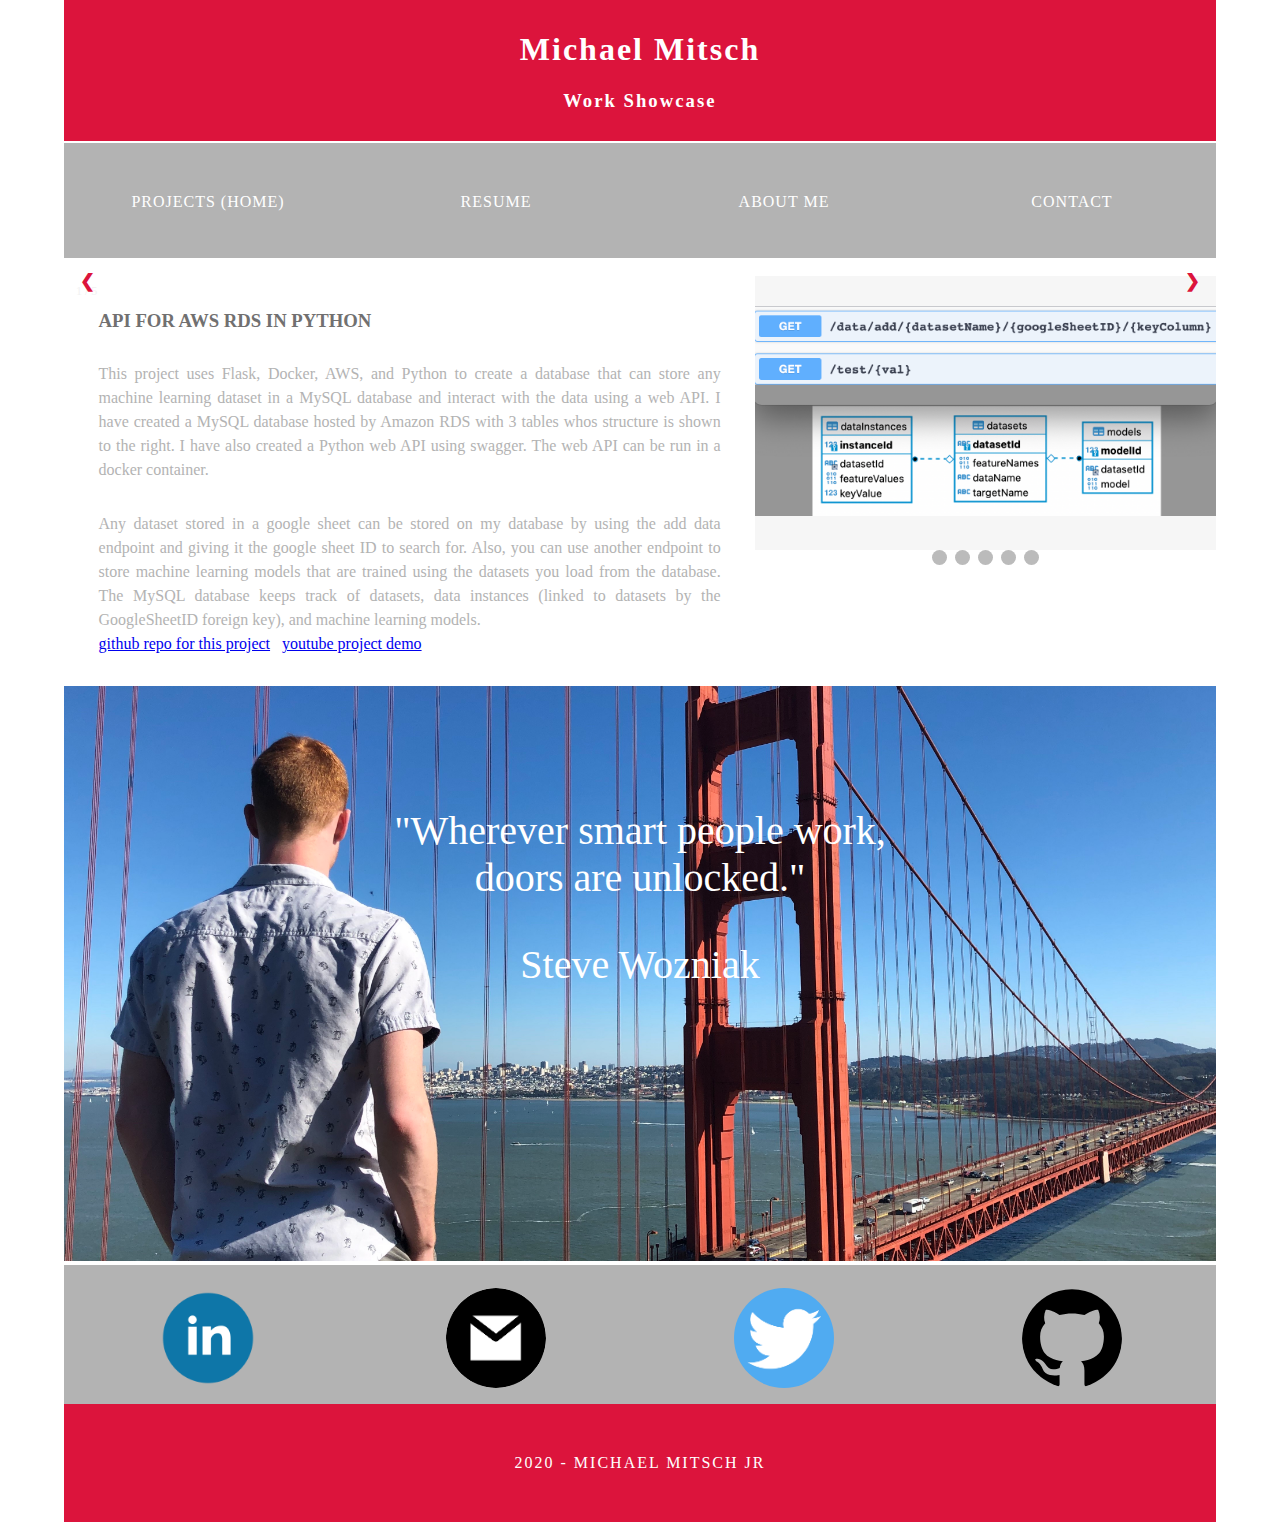
<file: index.html>
<!doctype html>
<html lang="en-US">
<head>
<meta charset="UTF-8">
<meta http-equiv="X-UA-Compatible" content="IE=edge">
<meta name="viewport" content="width=device-width, initial-scale=1">
<title>Michael Projects</title>
<link href="css/multiColumnTemplate.css" rel="stylesheet" type="text/css">
<script type="text/javascript" src="slideShow.js"></script>
<!-- HTML5 shim and Respond.js for IE8 support of HTML5 elements and media queries -->
<!-- WARNING: Respond.js doesn't work if you view the page via file:// -->
<!--[if lt IE 9]>
      <script src="https://oss.maxcdn.com/html5shiv/3.7.2/html5shiv.min.js"></script>
      <script src="https://oss.maxcdn.com/respond/1.4.2/respond.min.js"></script>
    <![endif]-->
</head>
<body>
<div class="container">
  <header>
    <div class="primary_header">
      <h1 class="title"> Michael Mitsch</h1>
      <h3 class="title">&nbsp; Work Showcase&nbsp;&nbsp;</h3>
    </div>
    <nav class="secondary_header" id="menu">
      <ul>
        <a href="index.html"><li>PROJECTS (HOME)</li></a>
        <a href="ResumeV8.html"><li>RESUME</li></a>
        <!--<a href="aboutMe.html"><li>ABOUT ME</li></a>-->
        <a href="aboutMe.html"><li>ABOUT ME</li></a>
        <a href="mailto:mfmitsch@gmail.com"><li>CONTACT</li></a>
      </ul>
    </nav>
  </header>
  <section>
	<br>
	<div class="slideshow-container">

  	<!-- Full-width images with number and caption text -->
    <div class="mySlides fade">
      <div class="numbertext">1 / 5</div>
  <article class="left_article">
        <h3>API for AWS RDS in Python</h3>
        <p>This project uses Flask, Docker, AWS, and Python to create a database that can store any machine learning dataset in a MySQL database and interact with the data using a web API. I have created a MySQL database hosted by Amazon RDS with 3 tables whos structure is shown to the right. I have also created a Python web API using swagger. The web API can be run in a docker container.</p>
        <p>Any dataset stored in a google sheet can be stored on my database by using the add data endpoint and giving it the google sheet ID to search for. Also, you can use another endpoint to store machine learning models that are trained using the datasets you load from the database. The MySQL database keeps track of datasets, data instances (linked to datasets by the GoogleSheetID foreign key), and machine learning models.<br><a href="https://github.com/mfmitsch/CloudML">github repo for this project</a>&nbsp;&nbsp;&nbsp;<a href="https://youtu.be/nU4LleZmcGE">youtube project demo</a>
        </p>
    <!-- Next and previous buttons -->
      <a class="prev" onclick="plusSlides(-1)">&#10094;</a>
        <a class="next" onclick="plusSlides(1)">&#10095;</a>
      </article>
      <aside class="right_article"><img src="images/cloudML.png" alt="database picture" width="400" height="200" class="placeholder"/> </aside>
    </div>

  	  <div class="mySlides fade">
        <div class="numbertext">2 / 5</div>
		<article class="left_article">
          <h3>Cloud Machine Learning</h3>
          <p>The link leads to a project I worked on with Ethan Nguyen, Wyeth Michaelsen, and Drew Willis. We created a machine learning algorithm that would predict how much the beat saber community would approve of maps based on their meta data. The project structure is very modular and can work with many machine learning implementations. It can be run from a docker container and different web endpoints control the data aquisition, database storage, model training, and graphical results of model testing.</p>
          <p>My contributions to the project were data aquisition (scraped data from online map metadata... we were in contact with the owner of the website I go data from so scraping was ok), dynamically gathering data from CSVs on google, creating our tree regression model, creating our graphs, and creating endpoints in our master.yaml that were connected to my work.</p>
		  <p><a href="https://github.iu.edu/ethnguye/e222_finalProject">github repo for this project</a></p>
		  <!-- Next and previous buttons -->
	      <a class="prev" onclick="plusSlides(-1)">&#10094;</a>
          <a class="next" onclick="plusSlides(1)">&#10095;</a>
        </article>
        <aside class="right_article"><img src="images/plots.png" alt="machine learning picture" width="400" height="200" class="placeholder"/> </aside>
      </div>

	  <div class="mySlides fade">
        <div class="numbertext">3 / 5</div>
		<article class="left_article">
          <h3>Detecting Social Media Bots using Unsupervised Learning</h3>
          <p>This poster summarizes the research I did in the spring semester of my sophomore year. All programming was done in Python for this reseach.  I joined this research project as a part of the UROC program at the Luddy School of Indiana University. My contribution to the project was a KMedoid model for predicting whether a twitter account is a human or bot to get a better understanding of clusters in the data that help prediction.</p>
		  <p>Reach out to me if you want more information on this project.</p>
		  <!-- Next and previous buttons -->
	      <a class="prev" onclick="plusSlides(-1)">&#10094;</a>
          <a class="next" onclick="plusSlides(1)">&#10095;</a>
        </article>
        <aside class="right_article"><img src="images/LuddyDemoPosterMichaelMitsch.jpg" alt="machine learning picture" width="400" height="200" class="placeholder"/> </aside>
      </div>
		
	  <div class="mySlides fade">
        <div class="numbertext">4 / 5</div>
		<article class="left_article">
          <h3>This Website</h3>
          <p>This one is a little silly to add because it only took about a day, but I did learn a lot about CSS, html, and using javaScript in a website. Shout out to w3schools.com for the html tutorial. Also, I wrote this website using Adobe Dreamweaver because Indiana University students can download it for free. I highly recommend Adobe Dreamweaver for any students wanting to create html from scratch.</p>
		  <br>
		  <p><a href="https://github.com/mfmitsch/myWebsite">github repo for this website</a></p>
		  <!-- Next and previous buttons -->
	      <a class="prev" onclick="plusSlides(-1)">&#10094;</a>
          <a class="next" onclick="plusSlides(1)">&#10095;</a>
        </article>
        <aside class="right_article"><img src="images/Sierpinski.png" alt="recursion" width="200" height="200" class="placeholder"/> </aside>
      </div>
      
	  <div class="mySlides fade">
        <div class="numbertext">5 / 5</div>
		<article class="left_article">
		  <h3>Cell Simulation Capstone</h3>
		  <p>Worked with my senior capstone group to develop a tool to simulate cell interation in 3D space with Blender (animation software) and Python scripts.</p>
		  <p><a href="https://antoineruzette.github.io/goo_gallery/">Goo website</a></p>
		  <p><a href="https://github.com/smegason/Goo">Goo github repo</a></p>
		  <br>
		  <!-- Next and previous buttons -->
	      <a class="prev" onclick="plusSlides(-1)">&#10094;</a>
          <a class="next" onclick="plusSlides(1)">&#10095;</a>	
		</article>
		<aside class="right_article"><img src="images/goo.png" alt="recursion" width="200" height="200" class="placeholder"/> </aside>
      </div>
		
	  <script>showSlides(1)</script>

    </div>
    <br>
  <!-- The dots/circles -->
    <div style="text-align:center">
      <span class="dot" onclick="currentSlide(1)"></span>
      <span class="dot" onclick="currentSlide(2)"></span>
      <span class="dot" onclick="currentSlide(3)"></span>
	  <span class="dot" onclick="currentSlide(4)"></span>
	  <span class="dot" onclick="currentSlide(5)"></span>
    </div>	  
  </section>
  <div class="quotePicContainer">
	<img src="images/ggbridge.jpg" alt="me looking at golden gate bridge" style="width:100%;">
    <div class="centered" style="font-size:40px">"Wherever smart people work, doors are unlocked."<p>Steve Wozniak</p></div>
  </div>
	  
  <div class="social">
    <p class="social_icon"><a href="https://www.linkedin.com/in/michael-mitsch-12b1bb170"><img src="images/linkedin_icon.png" width="100" alt="" class="thumbnail"/></a></p>
    <p class="social_icon"><a href="mailto:mfmitsch@gmail.com"><img src="images/gmail_icon.png" width="100" alt="" class="thumbnail"/></a></p>
    <p class="social_icon"><a href="https://twitter.com/MichaelMitschJr"><img src="images/twitter_icon.png" width="100" alt="" class="thumbnail"/></a></p>
    <p class="social_icon"><a href="https://github.com/mfmitsch"><img src="images/github.svg" width="100" alt="" class="thumbnail"/></a></p>
  </div>
  <footer class="bottom_rectangle footer">
    <div class="copyright">2020 - <strong>Michael Mitsch Jr</strong></div>
  </footer>
</div>
</body>
</html>
</file>
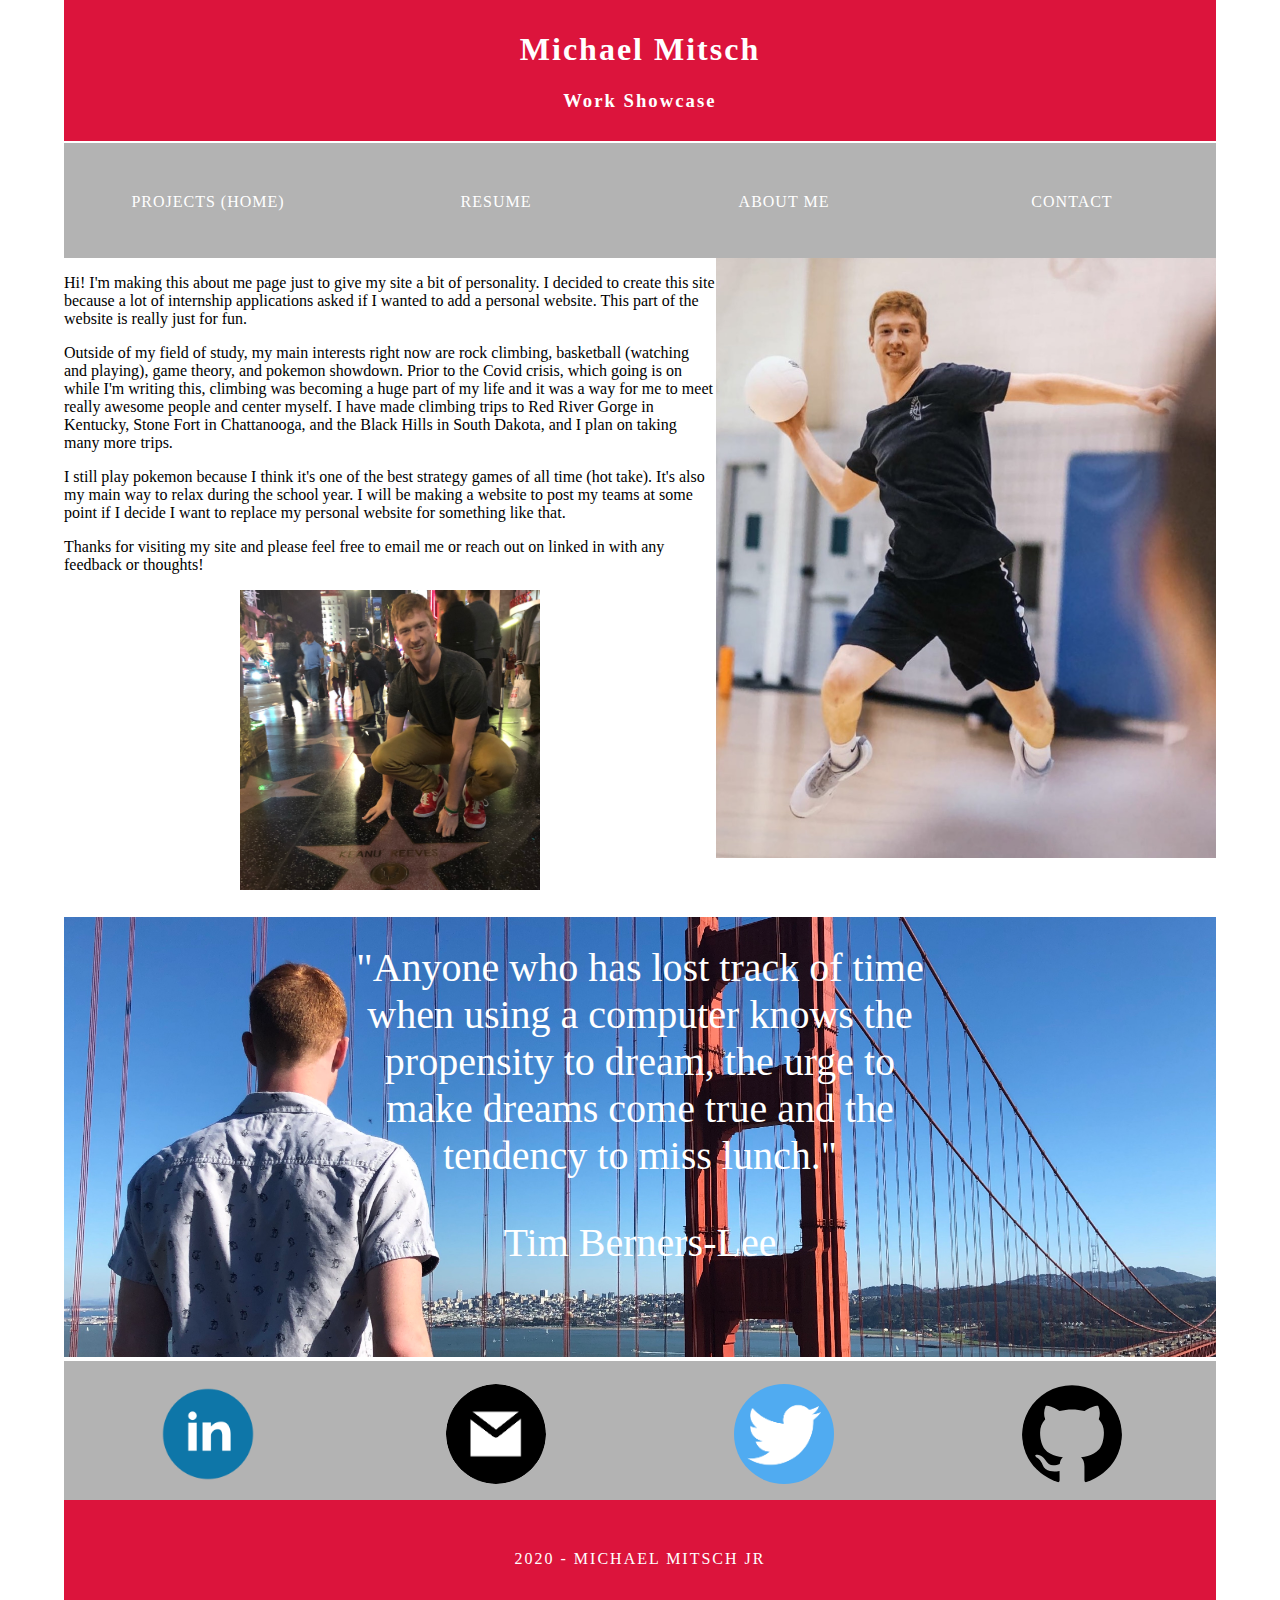
<file: aboutMe.html>
<!doctype html>
<html lang="en-US">
<head>
<meta charset="UTF-8">
<meta http-equiv="X-UA-Compatible" content="IE=edge">
<meta name="viewport" content="width=device-width, initial-scale=1">
<title>about me page</title>
<link href="css/multiColumnTemplate.css" rel="stylesheet" type="text/css">
</head>
<body>
<div class="container">
  <header>
    <div class="primary_header">
      <h1 class="title"> Michael Mitsch</h1>
      <h3 class="title">&nbsp; Work Showcase&nbsp;&nbsp;</h3>
    </div>
    <nav class="secondary_header" id="menu">
      <ul>
        <a href="index.html"><li>PROJECTS (HOME)</li></a>
        <a href="ResumeV5.html"><li>RESUME</li></a>
        <li>ABOUT ME</li>
        <a href="mailto:mfmitsch@iu.edu"><li>CONTACT</li></a>
      </ul>
    </nav>
</header>
<img src="images/ballin.jpg" align="right" style="width:500px;height:600px;"/>
<p>Hi! I'm making this about me page just to give my site a bit of personality. I decided to create this site because a lot of internship applications asked if I wanted to add a personal website. This part of the website is really just for fun.</p>
<p>Outside of my field of study, my main interests right now are rock climbing, basketball (watching and playing), game theory, and pokemon showdown. Prior to the Covid crisis, which going is on while I'm writing this, climbing was becoming a huge part of my life and it was a way for me to meet really awesome people and center myself. I have made climbing trips to Red River Gorge in Kentucky, Stone Fort in Chattanooga, and the Black Hills in South Dakota, and I plan on taking many more trips.</p>
<p>I still play pokemon because I think it's one of the best strategy games of all time (hot take). It's also my main way to relax during the school year. I will be making a website to post my teams at some point if I decide I want to replace my personal website for something like that. </p>
<p>Thanks for visiting my site and please feel free to email me or reach out on linked in with any feedback or thoughts!</p>
<img src="images/keanu.jpg" style="width:300px;height:300px;" class="center"/>

<div class="quotePicContainer">
	<img src="images/ggbridge2.jpg" alt="me looking at golden gate bridge" style="width:100%;">
    <div class="centered" style="font-size:40px">"Anyone who has lost track of time when using a computer knows the propensity to dream, the urge to make dreams come true and the tendency to miss lunch."<p>Tim Berners-Lee</p></div>
  </div>
	  
  <div class="social">
    <p class="social_icon"><a href="https://www.linkedin.com/in/michael-mitsch-12b1bb170"><img src="images/linkedin_icon.png" width="100" alt="" class="thumbnail"/></a></p>
    <p class="social_icon"><a href="mailto:mfmitsch@iu.edu"><img src="images/gmail_icon.png" width="100" alt="" class="thumbnail"/></a></p>
    <p class="social_icon"><a href="https://twitter.com/MichaelMitschJr"><img src="images/twitter_icon.png" width="100" alt="" class="thumbnail"/></a></p>
    <p class="social_icon"><a href="https://github.com/mfmitsch"><img src="images/github.svg" width="100" alt="" class="thumbnail"/></a></p>
  </div>
  <footer class="bottom_rectangle footer">
    <div class="copyright">2020 - <strong>Michael Mitsch Jr</strong></div>
  </footer>
</div>
</body>
</html>
</file>
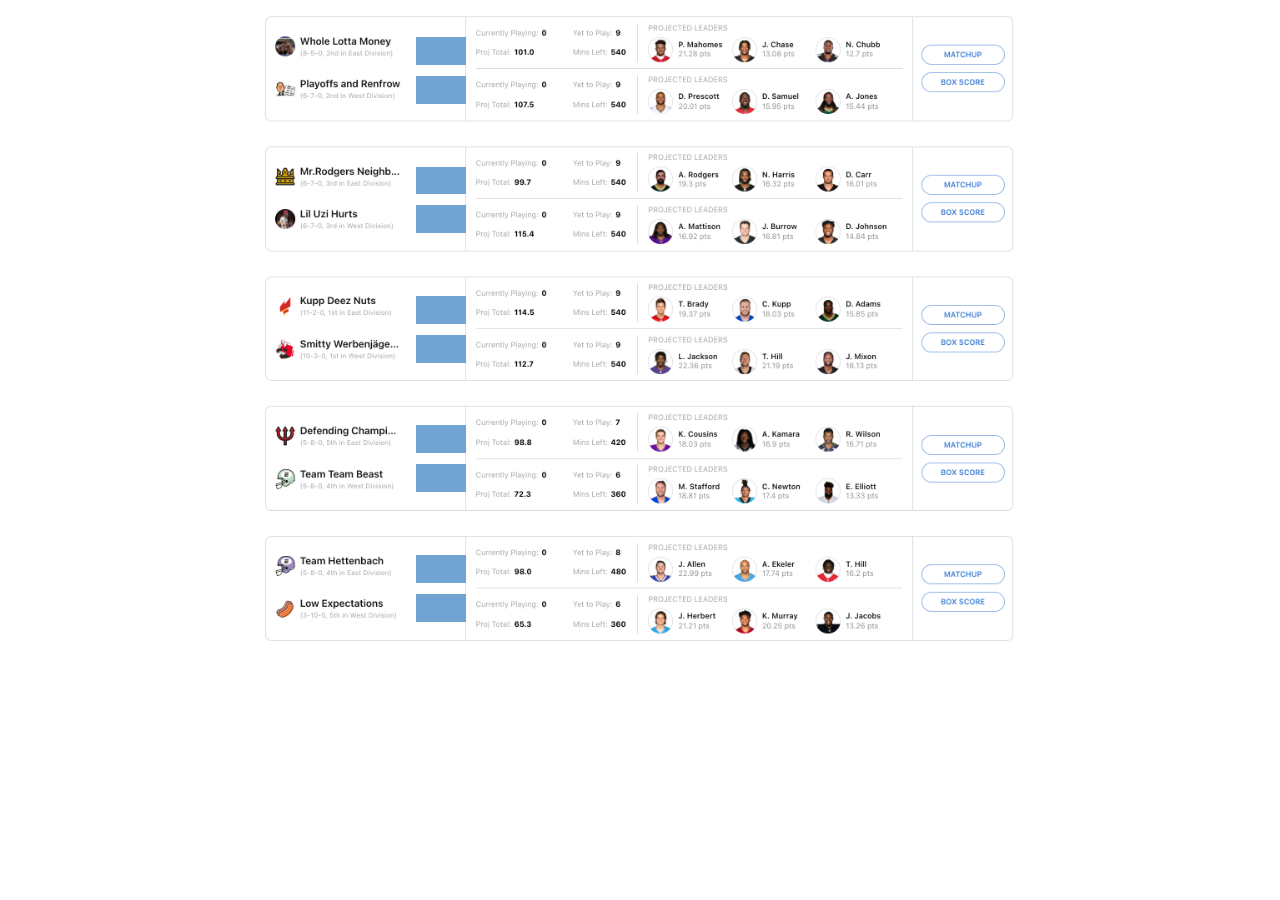
<file: playoffs.html>
<!DOCTYPE html>
<html>
<script type="text/javascript" src="playoff_predictor.js"></script>
<head>
<meta name="PLayoffs" content="width=device-width, initial-scale=1" charset="UTF-8">
<style>
input.boxes{
	font-size:18pt;
  outline:none;
  position: absolute;
  border:hidden;
  background-color: #72A4D2;
  left: 20.5%;
  width: 6%;
  height: 4%
}
.container {
  position: relative;
  width:60%;
  margin-left: auto;
  margin-right: auto;
  text-align: center;
  color: white;
}

.box {
  position: absolute;
  border:none;
  width: 13.5%;
  height: 2.8%;
  left: 4.8%;
}
</style>
	
</head>
<body>
<div class="container"> 
  <img src="images/playoffs.png" alt="score_guide" style="width:100%;">
  <input type="text"  id="1" class="boxes" onkeyup="update()" style="top:4.5%;"/>
  <input type="text"  id="2" class="boxes" onkeyup="update()" style="top:10.5%;"/>
  <input type="text"  id="3" class="boxes" onkeyup="update()" style="top:24.5%;"/>
  <input type="text"  id="4" class="boxes" onkeyup="update()" style="top:30.5%;"/>
  <input type="text"  id="5" class="boxes" onkeyup="update()" style="top:44.5%;"/>
  <input type="text"  id="6" class="boxes" onkeyup="update()" style="top:50.5%;"/>
  <input type="text"  id="7" class="boxes" onkeyup="update()" style="top:64.5%;"/>
  <input type="text"  id="8" class="boxes" onkeyup="update()" style="top:70.5%;"/>
  <input type="text"  id="9" class="boxes" onkeyup="update()" style="top:84.5%;"/>
  <input type="text"  id="10" class="boxes" onkeyup="update()" style="top:90.5%;"/>

	
  <div class="box" style="top:4%;" id="michael"></div>
  <div class="box" style="top:10.7%;" id="derek"></div>
  <div class="box" style="top:24.3%;" id="chris"></div>
  <div class="box" style="top:31%" id="logan"></div>
  <div class="box" style="top:44.3%;" id="adam"></div>
  <div class="box" style="top:51%;" id="labrian"></div>
  <div class="box" style="top:64.3%;" id="tyler"></div>
  <div class="box" style="top:71%;" id="noah"></div>
  <div class="box" style="top:84.4%" id="kolten"></div>
  <div class="box" style="top:91.1%;" id="nathan"></div>
</div>

</body>
</html>
</file>
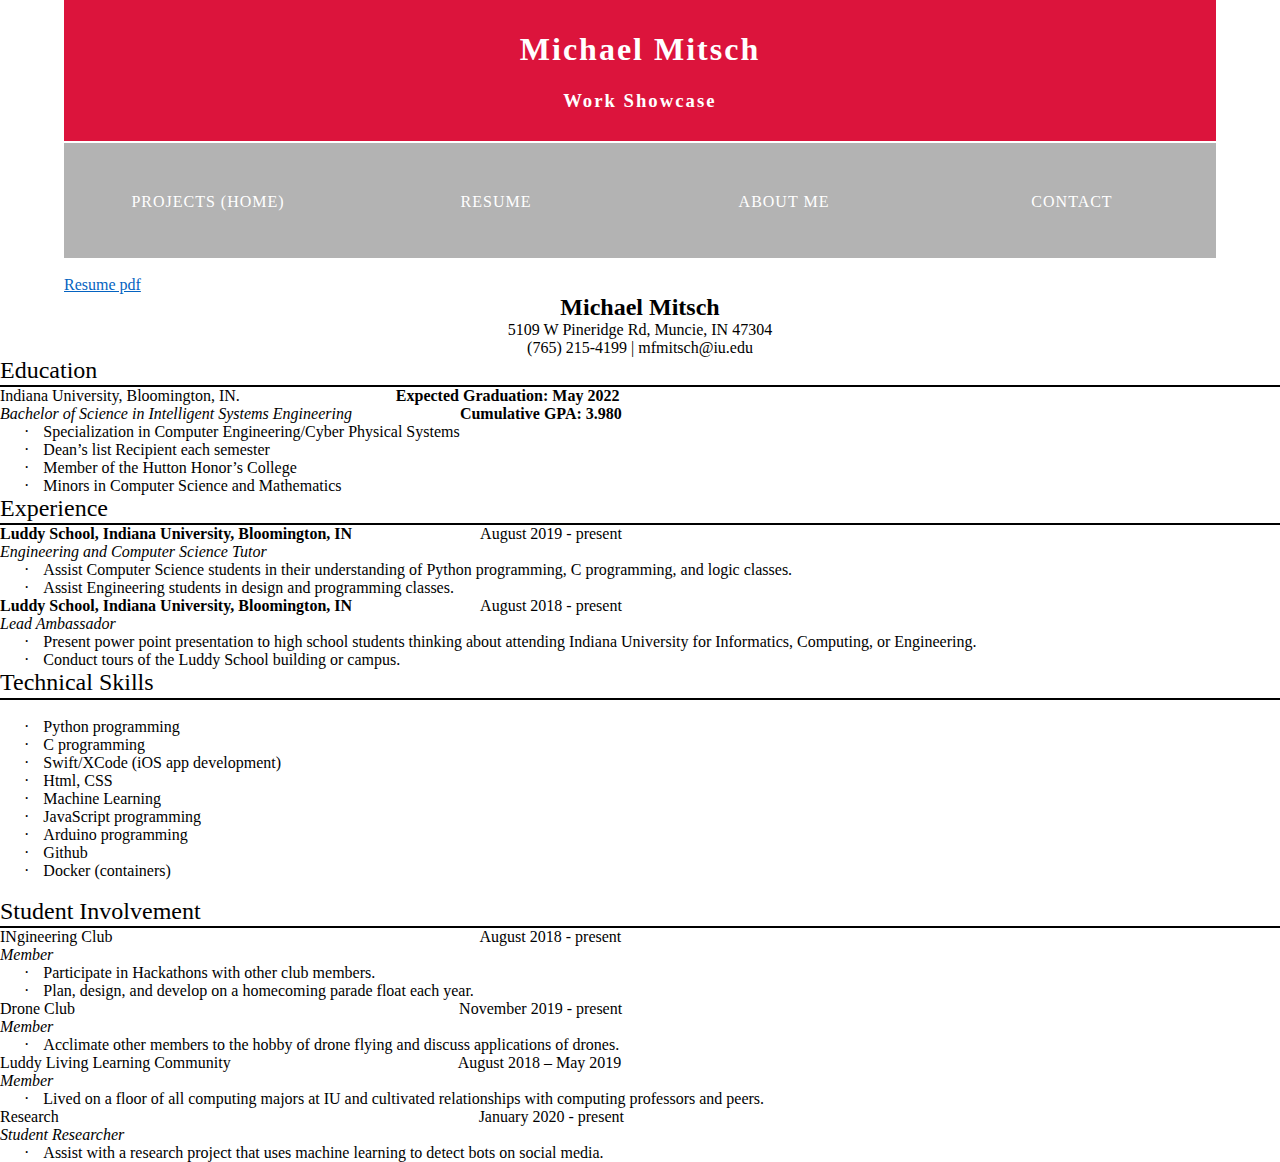
<file: ResumeV5.html>
<html>

<head>
<meta http-equiv=Content-Type content="text/html; charset=utf-8">
<meta name=Generator content="Microsoft Word 15 (filtered)">
<title>Michael Resume</title>
<link href="css/multiColumnTemplate.css" rel="stylesheet" type="text/css">
<style>
<!--
 /* Font Definitions */
 @font-face
	{font-family:Wingdings;
	panose-1:5 0 0 0 0 0 0 0 0 0;}
@font-face
	{font-family:"Cambria Math";
	panose-1:2 4 5 3 5 4 6 3 2 4;}
@font-face
	{font-family:Calibri;
	panose-1:2 15 5 2 2 2 4 3 2 4;}
 /* Style Definitions */
 p.MsoNormal, li.MsoNormal, div.MsoNormal
	{margin:0in;
	margin-bottom:.0001pt;
	font-size:12.0pt;
	font-family:"Calibri",sans-serif;}
p.MsoListParagraph, li.MsoListParagraph, div.MsoListParagraph
	{margin-top:0in;
	margin-right:0in;
	margin-bottom:0in;
	margin-left:.5in;
	margin-bottom:.0001pt;
	font-size:12.0pt;
	font-family:"Calibri",sans-serif;}
p.MsoListParagraphCxSpFirst, li.MsoListParagraphCxSpFirst, div.MsoListParagraphCxSpFirst
	{margin-top:0in;
	margin-right:0in;
	margin-bottom:0in;
	margin-left:.5in;
	margin-bottom:.0001pt;
	font-size:12.0pt;
	font-family:"Calibri",sans-serif;}
p.MsoListParagraphCxSpMiddle, li.MsoListParagraphCxSpMiddle, div.MsoListParagraphCxSpMiddle
	{margin-top:0in;
	margin-right:0in;
	margin-bottom:0in;
	margin-left:.5in;
	margin-bottom:.0001pt;
	font-size:12.0pt;
	font-family:"Calibri",sans-serif;}
p.MsoListParagraphCxSpLast, li.MsoListParagraphCxSpLast, div.MsoListParagraphCxSpLast
	{margin-top:0in;
	margin-right:0in;
	margin-bottom:0in;
	margin-left:.5in;
	margin-bottom:.0001pt;
	font-size:12.0pt;
	font-family:"Calibri",sans-serif;}
@page WordSection1
	{size:8.5in 11.0in;
	margin:1.0in 1.0in 1.0in 1.0in;}
div.WordSection1
	{page:WordSection1;}
@page WordSection2
	{size:8.5in 11.0in;
	margin:1.0in 1.0in 1.0in 1.0in;}
div.WordSection2
	{page:WordSection2;}
@page WordSection3
	{size:8.5in 11.0in;
	margin:1.0in 1.0in 1.0in 1.0in;}
div.WordSection3
	{page:WordSection3;}
 /* List Definitions */
 ol
	{margin-bottom:0in;}
ul
	{margin-bottom:0in;}
-->
</style>

</head>

<body lang=EN-US link="#0563C1" vlink="#954F72">
<div class="container">
  <header>
    <div class="primary_header">
      <h1 class="title"> Michael Mitsch</h1>
      <h3 class="title">&nbsp; Work Showcase&nbsp;&nbsp;</h3>
    </div>
    <nav class="secondary_header" id="menu">
      <ul>
        <a href="index.html"><li>PROJECTS (HOME)</li></a>
        <a href="ResumeV5.html"><li>RESUME</li></a>
        <a href="aboutMe.html"><li>ABOUT ME</li></a>
        <a href="mailto:mfmitsch@iu.edu"><li>CONTACT</li></a>
      </ul>
    </nav>
  </header>
<br>
<a href="images/ResumeV5.pdf">Resume pdf</a>
</div>
<div class=WordSection1>

<p class=MsoNormal align=center style='text-align:center'><b><span
style='font-size:18.0pt;font-family:"Times New Roman",serif'>Michael Mitsch</span></b></p>

<p class=MsoNormal align=center style='text-align:center'><span
style='font-family:"Times New Roman",serif'>5109 W Pineridge Rd, Muncie, IN 47304</span></p>

<p class=MsoNormal align=center style='text-align:center'><span
style='font-family:"Times New Roman",serif'>(765) 215-4199 | mfmitsch@iu.edu</span></p>

<div style='border:none;border-bottom:solid windowtext 1.5pt;padding:0in 0in 1.0pt 0in'>

<p class=MsoNormal style='border:none;padding:0in'><span style='font-size:18.0pt;
font-family:"Times New Roman",serif'>Education</span></p>

</div>

<p class=MsoNormal><span style='font-family:"Times New Roman",serif'>Indiana
University, Bloomington, IN.                                       <b>Expected
Graduation: May 2022</b></span></p>

<p class=MsoNormal><i><span style='font-family:"Times New Roman",serif'>Bachelor
of Science in Intelligent Systems Engineering                           </span></i><b><span
style='font-family:"Times New Roman",serif'>Cumulative GPA: 3.980</span></b></p>

<p class=MsoListParagraphCxSpFirst style='text-indent:-.25in'><span
style='font-family:Symbol'>·<span style='font:7.0pt "Times New Roman"'>&nbsp;&nbsp;&nbsp;&nbsp;&nbsp;
</span></span><span style='font-family:"Times New Roman",serif'>Specialization
in Computer Engineering/Cyber Physical Systems</span></p>

<p class=MsoListParagraphCxSpMiddle style='text-indent:-.25in'><span
style='font-family:Symbol'>·<span style='font:7.0pt "Times New Roman"'>&nbsp;&nbsp;&nbsp;&nbsp;&nbsp;
</span></span><span style='font-family:"Times New Roman",serif'>Dean’s list
Recipient each semester</span></p>

<p class=MsoListParagraphCxSpMiddle style='text-indent:-.25in'><span
style='font-family:Symbol'>·<span style='font:7.0pt "Times New Roman"'>&nbsp;&nbsp;&nbsp;&nbsp;&nbsp;
</span></span><span style='font-family:"Times New Roman",serif'>Member of the
Hutton Honor’s College</span></p>

<p class=MsoListParagraphCxSpLast style='text-indent:-.25in'><span
style='font-family:Symbol'>·<span style='font:7.0pt "Times New Roman"'>&nbsp;&nbsp;&nbsp;&nbsp;&nbsp;
</span></span><span style='font-family:"Times New Roman",serif'>Minors in
Computer Science and Mathematics</span></p>

<div style='border:none;border-bottom:solid windowtext 1.5pt;padding:0in 0in 1.0pt 0in'>

<p class=MsoNormal style='border:none;padding:0in'><span style='font-size:18.0pt;
font-family:"Times New Roman",serif'>Experience</span></p>

</div>

<p class=MsoNormal><b><span style='font-family:"Times New Roman",serif'>Luddy
School, Indiana University, Bloomington,</span></b><span style='font-family:
"Times New Roman",serif'> <b>IN    </b>                            August 2019 -
present </span></p>

<p class=MsoNormal><i><span style='font-family:"Times New Roman",serif'>Engineering
and Computer Science Tutor</span></i><span style='font-family:"Times New Roman",serif'>
</span></p>

<p class=MsoListParagraphCxSpFirst style='text-indent:-.25in'><span
style='font-family:Symbol'>·<span style='font:7.0pt "Times New Roman"'>&nbsp;&nbsp;&nbsp;&nbsp;&nbsp;
</span></span><span style='font-family:"Times New Roman",serif'>Assist Computer
Science students in their understanding of Python programming, C programming,
and logic classes.</span></p>

<p class=MsoListParagraphCxSpLast style='text-indent:-.25in'><span
style='font-family:Symbol'>·<span style='font:7.0pt "Times New Roman"'>&nbsp;&nbsp;&nbsp;&nbsp;&nbsp;
</span></span><span style='font-family:"Times New Roman",serif'>Assist
Engineering students in design and programming classes.</span></p>

<p class=MsoNormal><b><span style='font-family:"Times New Roman",serif'>Luddy
School, Indiana University, Bloomington, IN  </span></b><span style='font-family:
"Times New Roman",serif'>                              August 2018 - present</span></p>

<p class=MsoNormal><i><span style='font-family:"Times New Roman",serif'>Lead Ambassador                  
</span></i></p>

<p class=MsoListParagraphCxSpFirst style='text-indent:-.25in'><span
style='font-family:Symbol'>·<span style='font:7.0pt "Times New Roman"'>&nbsp;&nbsp;&nbsp;&nbsp;&nbsp;
</span></span><span style='font-family:"Times New Roman",serif'>Present power
point presentation to high school students thinking about attending Indiana
University for Informatics, Computing, or Engineering.</span></p>

<p class=MsoListParagraphCxSpLast style='text-indent:-.25in'><span
style='font-family:Symbol'>·<span style='font:7.0pt "Times New Roman"'>&nbsp;&nbsp;&nbsp;&nbsp;&nbsp;
</span></span><span style='font-family:"Times New Roman",serif'>Conduct tours
of the Luddy School building or campus.</span></p>

<div style='border:none;border-bottom:solid windowtext 1.5pt;padding:0in 0in 1.0pt 0in'>

<p class=MsoNormal style='border:none;padding:0in'><span style='font-size:18.0pt;
font-family:"Times New Roman",serif'>Technical Skills</span></p>

</div>

</div>

<span style='font-size:12.0pt;font-family:"Times New Roman",serif'><br
clear=all style='page-break-before:auto'>
</span>

<div class=WordSection2>

<p class=MsoListParagraphCxSpMiddle style='text-indent:-.25in'><span
style='font-family:Symbol'>·<span style='font:7.0pt "Times New Roman"'>&nbsp;&nbsp;&nbsp;&nbsp;&nbsp;
</span></span><span style='font-family:"Times New Roman",serif'>Python
programming                                </span></p>

<p class=MsoListParagraphCxSpMiddle style='text-indent:-.25in'><span
style='font-family:Symbol'>·<span style='font:7.0pt "Times New Roman"'>&nbsp;&nbsp;&nbsp;&nbsp;&nbsp;
</span></span><span style='font-family:"Times New Roman",serif'>C programming</span></p>

<p class=MsoListParagraphCxSpMiddle style='text-indent:-.25in'><span
style='font-family:Symbol'>·<span style='font:7.0pt "Times New Roman"'>&nbsp;&nbsp;&nbsp;&nbsp;&nbsp;
</span></span><span style='font-family:"Times New Roman",serif'>Swift/XCode
(iOS app development)</span></p>

<p class=MsoListParagraphCxSpMiddle style='text-indent:-.25in'><span
style='font-family:Symbol'>·<span style='font:7.0pt "Times New Roman"'>&nbsp;&nbsp;&nbsp;&nbsp;&nbsp;
</span></span><span style='font-family:"Times New Roman",serif'>Html, CSS</span></p>

<p class=MsoListParagraphCxSpMiddle style='text-indent:-.25in'><span
style='font-family:Symbol'>·<span style='font:7.0pt "Times New Roman"'>&nbsp;&nbsp;&nbsp;&nbsp;&nbsp;
</span></span><span style='font-family:"Times New Roman",serif'>Machine
Learning</span></p>

<p class=MsoListParagraphCxSpMiddle style='text-indent:-.25in'><span
style='font-family:Symbol'>·<span style='font:7.0pt "Times New Roman"'>&nbsp;&nbsp;&nbsp;&nbsp;&nbsp;
</span></span><span style='font-family:"Times New Roman",serif'>JavaScript
programming</span></p>

<p class=MsoListParagraphCxSpMiddle style='text-indent:-.25in'><span
style='font-family:Symbol'>·<span style='font:7.0pt "Times New Roman"'>&nbsp;&nbsp;&nbsp;&nbsp;&nbsp;
</span></span><span style='font-family:"Times New Roman",serif'>Arduino
programming</span></p>

<p class=MsoListParagraphCxSpMiddle style='text-indent:-.25in'><span
style='font-family:Symbol'>·<span style='font:7.0pt "Times New Roman"'>&nbsp;&nbsp;&nbsp;&nbsp;&nbsp;
</span></span><span style='font-family:"Times New Roman",serif'>Github</span></p>

<p class=MsoListParagraphCxSpLast style='text-indent:-.25in'><span
style='font-family:Symbol'>·<span style='font:7.0pt "Times New Roman"'>&nbsp;&nbsp;&nbsp;&nbsp;&nbsp;
</span></span><span style='font-family:"Times New Roman",serif'>Docker (containers)</span></p>

</div>

<span style='font-size:12.0pt;font-family:"Times New Roman",serif'><br
clear=all style='page-break-before:auto'>
</span>

<div class=WordSection3>

<div style='border:none;border-bottom:solid windowtext 1.5pt;padding:0in 0in 1.0pt 0in'>

<p class=MsoNormal style='border:none;padding:0in'><span style='font-size:18.0pt;
font-family:"Times New Roman",serif'>Student Involvement</span></p>

</div>

<p class=MsoNormal><span style='font-family:"Times New Roman",serif'>INgineering
Club                                                                                           
August 2018 - present</span></p>

<p class=MsoNormal><i><span style='font-family:"Times New Roman",serif'>Member</span></i></p>

<p class=MsoListParagraphCxSpFirst style='text-indent:-.25in'><span
style='font-family:Symbol'>·<span style='font:7.0pt "Times New Roman"'>&nbsp;&nbsp;&nbsp;&nbsp;&nbsp;
</span></span><span style='font-family:"Times New Roman",serif'>Participate in
Hackathons with other club members.</span></p>

<p class=MsoListParagraphCxSpLast style='text-indent:-.25in'><span
style='font-family:Symbol'>·<span style='font:7.0pt "Times New Roman"'>&nbsp;&nbsp;&nbsp;&nbsp;&nbsp;
</span></span><span style='font-family:"Times New Roman",serif'>Plan, design,
and develop on a homecoming parade float each year.</span></p>

<p class=MsoNormal><span style='font-family:"Times New Roman",serif'>Drone Club                                                                                               
November 2019 - present                                        </span></p>

<p class=MsoNormal><i><span style='font-family:"Times New Roman",serif'>Member</span></i></p>

<p class=MsoListParagraph style='text-indent:-.25in'><span style='font-family:
Symbol'>·<span style='font:7.0pt "Times New Roman"'>&nbsp;&nbsp;&nbsp;&nbsp;&nbsp;
</span></span><span style='font-family:"Times New Roman",serif'>Acclimate other
members to the hobby of drone flying and discuss applications of drones.</span></p>

<p class=MsoNormal><span style='font-family:"Times New Roman",serif'>Luddy
Living Learning Community                                                        
August 2018 – May 2019</span></p>

<p class=MsoNormal><i><span style='font-family:"Times New Roman",serif'>Member</span></i></p>

<p class=MsoListParagraph style='text-indent:-.25in'><span style='font-family:
Symbol'>·<span style='font:7.0pt "Times New Roman"'>&nbsp;&nbsp;&nbsp;&nbsp;&nbsp;
</span></span><span style='font-family:"Times New Roman",serif'>Lived on a
floor of all computing majors at IU and cultivated relationships with computing
professors and peers.</span></p>

<p class=MsoNormal><span style='font-family:"Times New Roman",serif'>Research        
                                                                                                January
2020 - present</span></p>

<p class=MsoNormal><i><span style='font-family:"Times New Roman",serif'>Student
Researcher</span></i></p>

<p class=MsoListParagraph style='text-indent:-.25in'><span style='font-family:
Symbol'>·<span style='font:7.0pt "Times New Roman"'>&nbsp;&nbsp;&nbsp;&nbsp;&nbsp;
</span></span><span style='font-family:"Times New Roman",serif'>Assist with a
research project that uses machine learning to detect bots on social media.</span></p>

</div>

</body>

</html>
</file>
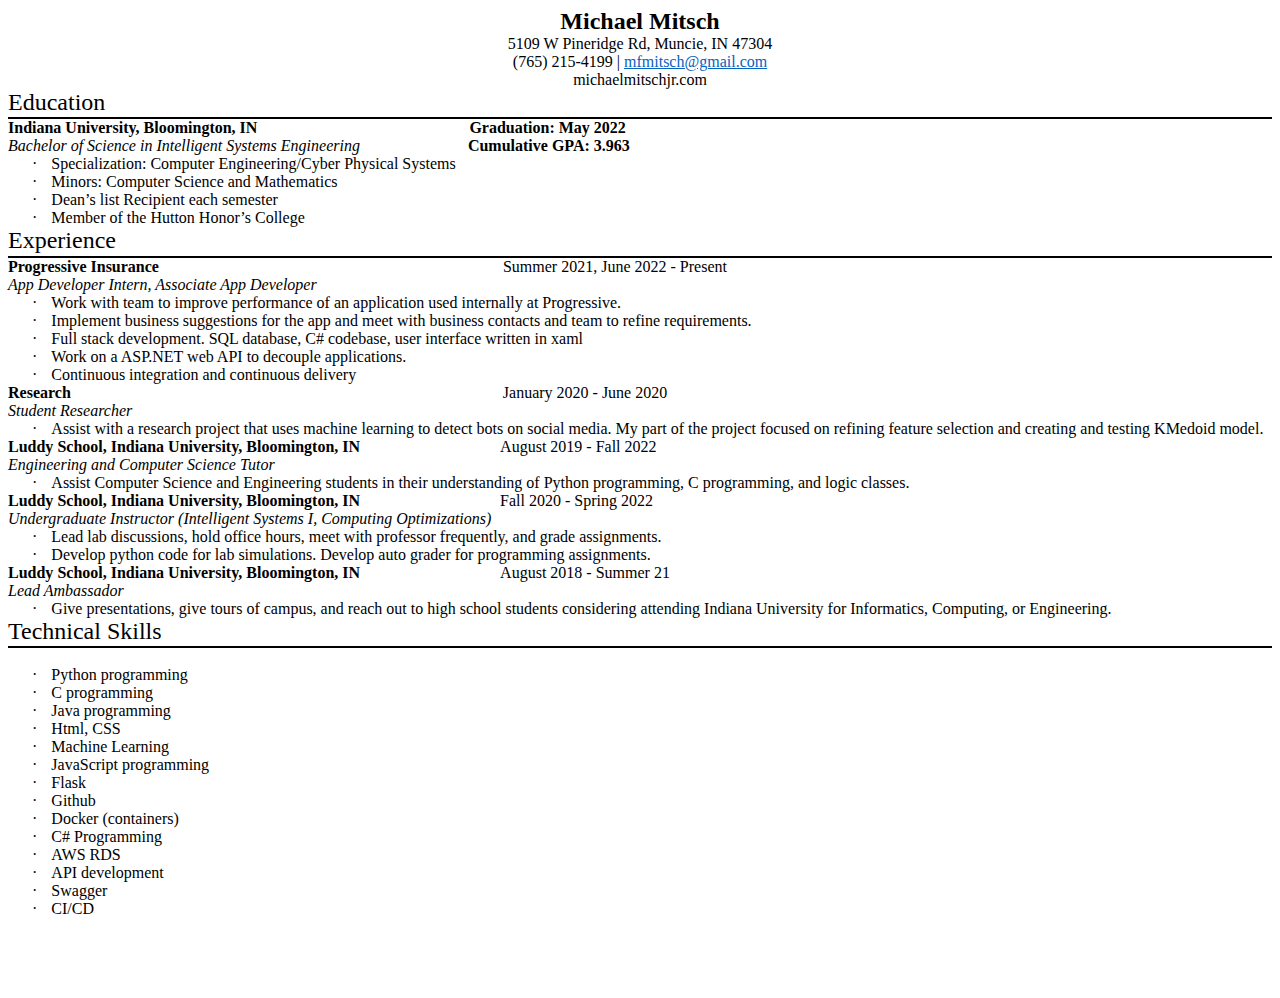
<file: ResumeV8.html>
<html xmlns:v="urn:schemas-microsoft-com:vml"
xmlns:o="urn:schemas-microsoft-com:office:office"
xmlns:w="urn:schemas-microsoft-com:office:word"
xmlns:m="http://schemas.microsoft.com/office/2004/12/omml"
xmlns="http://www.w3.org/TR/REC-html40">

<head>
<meta http-equiv=Content-Type content="text/html; charset=utf-8">
<meta name=ProgId content=Word.Document>
<meta name=Generator content="Microsoft Word 15">
<meta name=Originator content="Microsoft Word 15">
<link rel=File-List href="ResumeV8.fld/filelist.xml">
<!--[if gte mso 9]><xml>
 <o:DocumentProperties>
  <o:Author>Mitsch Jr, Michael Francis</o:Author>
  <o:LastAuthor>Mitsch Jr, Michael Francis</o:LastAuthor>
  <o:Revision>2</o:Revision>
  <o:TotalTime>2</o:TotalTime>
  <o:LastPrinted>2023-05-17T02:12:00Z</o:LastPrinted>
  <o:Created>2023-05-17T02:26:00Z</o:Created>
  <o:LastSaved>2023-05-17T02:26:00Z</o:LastSaved>
  <o:Pages>1</o:Pages>
  <o:Words>401</o:Words>
  <o:Characters>2286</o:Characters>
  <o:Lines>19</o:Lines>
  <o:Paragraphs>5</o:Paragraphs>
  <o:CharactersWithSpaces>2682</o:CharactersWithSpaces>
  <o:Version>16.00</o:Version>
 </o:DocumentProperties>
 <o:OfficeDocumentSettings>
  <o:AllowPNG/>
 </o:OfficeDocumentSettings>
</xml><![endif]-->
<link rel=dataStoreItem href="ResumeV8.fld/item0001.xml"
target="ResumeV8.fld/props002.xml">
<link rel=themeData href="ResumeV8.fld/themedata.thmx">
<link rel=colorSchemeMapping href="ResumeV8.fld/colorschememapping.xml">
<!--[if gte mso 9]><xml>
 <w:WordDocument>
  <w:SpellingState>Clean</w:SpellingState>
  <w:GrammarState>Clean</w:GrammarState>
  <w:TrackMoves>false</w:TrackMoves>
  <w:TrackFormatting/>
  <w:PunctuationKerning/>
  <w:ValidateAgainstSchemas/>
  <w:SaveIfXMLInvalid>false</w:SaveIfXMLInvalid>
  <w:IgnoreMixedContent>false</w:IgnoreMixedContent>
  <w:AlwaysShowPlaceholderText>false</w:AlwaysShowPlaceholderText>
  <w:DoNotPromoteQF/>
  <w:LidThemeOther>EN-US</w:LidThemeOther>
  <w:LidThemeAsian>X-NONE</w:LidThemeAsian>
  <w:LidThemeComplexScript>X-NONE</w:LidThemeComplexScript>
  <w:Compatibility>
   <w:BreakWrappedTables/>
   <w:SnapToGridInCell/>
   <w:WrapTextWithPunct/>
   <w:UseAsianBreakRules/>
   <w:DontGrowAutofit/>
   <w:SplitPgBreakAndParaMark/>
   <w:EnableOpenTypeKerning/>
   <w:DontFlipMirrorIndents/>
   <w:OverrideTableStyleHps/>
  </w:Compatibility>
  <m:mathPr>
   <m:mathFont m:val="Cambria Math"/>
   <m:brkBin m:val="before"/>
   <m:brkBinSub m:val="&#45;-"/>
   <m:smallFrac m:val="off"/>
   <m:dispDef/>
   <m:lMargin m:val="0"/>
   <m:rMargin m:val="0"/>
   <m:defJc m:val="centerGroup"/>
   <m:wrapIndent m:val="1440"/>
   <m:intLim m:val="subSup"/>
   <m:naryLim m:val="undOvr"/>
  </m:mathPr></w:WordDocument>
</xml><![endif]--><!--[if gte mso 9]><xml>
 <w:LatentStyles DefLockedState="false" DefUnhideWhenUsed="false"
  DefSemiHidden="false" DefQFormat="false" DefPriority="99"
  LatentStyleCount="376">
  <w:LsdException Locked="false" Priority="0" QFormat="true" Name="Normal"/>
  <w:LsdException Locked="false" Priority="9" QFormat="true" Name="heading 1"/>
  <w:LsdException Locked="false" Priority="9" SemiHidden="true"
   UnhideWhenUsed="true" QFormat="true" Name="heading 2"/>
  <w:LsdException Locked="false" Priority="9" SemiHidden="true"
   UnhideWhenUsed="true" QFormat="true" Name="heading 3"/>
  <w:LsdException Locked="false" Priority="9" SemiHidden="true"
   UnhideWhenUsed="true" QFormat="true" Name="heading 4"/>
  <w:LsdException Locked="false" Priority="9" SemiHidden="true"
   UnhideWhenUsed="true" QFormat="true" Name="heading 5"/>
  <w:LsdException Locked="false" Priority="9" SemiHidden="true"
   UnhideWhenUsed="true" QFormat="true" Name="heading 6"/>
  <w:LsdException Locked="false" Priority="9" SemiHidden="true"
   UnhideWhenUsed="true" QFormat="true" Name="heading 7"/>
  <w:LsdException Locked="false" Priority="9" SemiHidden="true"
   UnhideWhenUsed="true" QFormat="true" Name="heading 8"/>
  <w:LsdException Locked="false" Priority="9" SemiHidden="true"
   UnhideWhenUsed="true" QFormat="true" Name="heading 9"/>
  <w:LsdException Locked="false" SemiHidden="true" UnhideWhenUsed="true"
   Name="index 1"/>
  <w:LsdException Locked="false" SemiHidden="true" UnhideWhenUsed="true"
   Name="index 2"/>
  <w:LsdException Locked="false" SemiHidden="true" UnhideWhenUsed="true"
   Name="index 3"/>
  <w:LsdException Locked="false" SemiHidden="true" UnhideWhenUsed="true"
   Name="index 4"/>
  <w:LsdException Locked="false" SemiHidden="true" UnhideWhenUsed="true"
   Name="index 5"/>
  <w:LsdException Locked="false" SemiHidden="true" UnhideWhenUsed="true"
   Name="index 6"/>
  <w:LsdException Locked="false" SemiHidden="true" UnhideWhenUsed="true"
   Name="index 7"/>
  <w:LsdException Locked="false" SemiHidden="true" UnhideWhenUsed="true"
   Name="index 8"/>
  <w:LsdException Locked="false" SemiHidden="true" UnhideWhenUsed="true"
   Name="index 9"/>
  <w:LsdException Locked="false" Priority="39" SemiHidden="true"
   UnhideWhenUsed="true" Name="toc 1"/>
  <w:LsdException Locked="false" Priority="39" SemiHidden="true"
   UnhideWhenUsed="true" Name="toc 2"/>
  <w:LsdException Locked="false" Priority="39" SemiHidden="true"
   UnhideWhenUsed="true" Name="toc 3"/>
  <w:LsdException Locked="false" Priority="39" SemiHidden="true"
   UnhideWhenUsed="true" Name="toc 4"/>
  <w:LsdException Locked="false" Priority="39" SemiHidden="true"
   UnhideWhenUsed="true" Name="toc 5"/>
  <w:LsdException Locked="false" Priority="39" SemiHidden="true"
   UnhideWhenUsed="true" Name="toc 6"/>
  <w:LsdException Locked="false" Priority="39" SemiHidden="true"
   UnhideWhenUsed="true" Name="toc 7"/>
  <w:LsdException Locked="false" Priority="39" SemiHidden="true"
   UnhideWhenUsed="true" Name="toc 8"/>
  <w:LsdException Locked="false" Priority="39" SemiHidden="true"
   UnhideWhenUsed="true" Name="toc 9"/>
  <w:LsdException Locked="false" SemiHidden="true" UnhideWhenUsed="true"
   Name="Normal Indent"/>
  <w:LsdException Locked="false" SemiHidden="true" UnhideWhenUsed="true"
   Name="footnote text"/>
  <w:LsdException Locked="false" SemiHidden="true" UnhideWhenUsed="true"
   Name="annotation text"/>
  <w:LsdException Locked="false" SemiHidden="true" UnhideWhenUsed="true"
   Name="header"/>
  <w:LsdException Locked="false" SemiHidden="true" UnhideWhenUsed="true"
   Name="footer"/>
  <w:LsdException Locked="false" SemiHidden="true" UnhideWhenUsed="true"
   Name="index heading"/>
  <w:LsdException Locked="false" Priority="35" SemiHidden="true"
   UnhideWhenUsed="true" QFormat="true" Name="caption"/>
  <w:LsdException Locked="false" SemiHidden="true" UnhideWhenUsed="true"
   Name="table of figures"/>
  <w:LsdException Locked="false" SemiHidden="true" UnhideWhenUsed="true"
   Name="envelope address"/>
  <w:LsdException Locked="false" SemiHidden="true" UnhideWhenUsed="true"
   Name="envelope return"/>
  <w:LsdException Locked="false" SemiHidden="true" UnhideWhenUsed="true"
   Name="footnote reference"/>
  <w:LsdException Locked="false" SemiHidden="true" UnhideWhenUsed="true"
   Name="annotation reference"/>
  <w:LsdException Locked="false" SemiHidden="true" UnhideWhenUsed="true"
   Name="line number"/>
  <w:LsdException Locked="false" SemiHidden="true" UnhideWhenUsed="true"
   Name="page number"/>
  <w:LsdException Locked="false" SemiHidden="true" UnhideWhenUsed="true"
   Name="endnote reference"/>
  <w:LsdException Locked="false" SemiHidden="true" UnhideWhenUsed="true"
   Name="endnote text"/>
  <w:LsdException Locked="false" SemiHidden="true" UnhideWhenUsed="true"
   Name="table of authorities"/>
  <w:LsdException Locked="false" SemiHidden="true" UnhideWhenUsed="true"
   Name="macro"/>
  <w:LsdException Locked="false" SemiHidden="true" UnhideWhenUsed="true"
   Name="toa heading"/>
  <w:LsdException Locked="false" SemiHidden="true" UnhideWhenUsed="true"
   Name="List"/>
  <w:LsdException Locked="false" SemiHidden="true" UnhideWhenUsed="true"
   Name="List Bullet"/>
  <w:LsdException Locked="false" SemiHidden="true" UnhideWhenUsed="true"
   Name="List Number"/>
  <w:LsdException Locked="false" SemiHidden="true" UnhideWhenUsed="true"
   Name="List 2"/>
  <w:LsdException Locked="false" SemiHidden="true" UnhideWhenUsed="true"
   Name="List 3"/>
  <w:LsdException Locked="false" SemiHidden="true" UnhideWhenUsed="true"
   Name="List 4"/>
  <w:LsdException Locked="false" SemiHidden="true" UnhideWhenUsed="true"
   Name="List 5"/>
  <w:LsdException Locked="false" SemiHidden="true" UnhideWhenUsed="true"
   Name="List Bullet 2"/>
  <w:LsdException Locked="false" SemiHidden="true" UnhideWhenUsed="true"
   Name="List Bullet 3"/>
  <w:LsdException Locked="false" SemiHidden="true" UnhideWhenUsed="true"
   Name="List Bullet 4"/>
  <w:LsdException Locked="false" SemiHidden="true" UnhideWhenUsed="true"
   Name="List Bullet 5"/>
  <w:LsdException Locked="false" SemiHidden="true" UnhideWhenUsed="true"
   Name="List Number 2"/>
  <w:LsdException Locked="false" SemiHidden="true" UnhideWhenUsed="true"
   Name="List Number 3"/>
  <w:LsdException Locked="false" SemiHidden="true" UnhideWhenUsed="true"
   Name="List Number 4"/>
  <w:LsdException Locked="false" SemiHidden="true" UnhideWhenUsed="true"
   Name="List Number 5"/>
  <w:LsdException Locked="false" Priority="10" QFormat="true" Name="Title"/>
  <w:LsdException Locked="false" SemiHidden="true" UnhideWhenUsed="true"
   Name="Closing"/>
  <w:LsdException Locked="false" SemiHidden="true" UnhideWhenUsed="true"
   Name="Signature"/>
  <w:LsdException Locked="false" Priority="1" SemiHidden="true"
   UnhideWhenUsed="true" Name="Default Paragraph Font"/>
  <w:LsdException Locked="false" SemiHidden="true" UnhideWhenUsed="true"
   Name="Body Text"/>
  <w:LsdException Locked="false" SemiHidden="true" UnhideWhenUsed="true"
   Name="Body Text Indent"/>
  <w:LsdException Locked="false" SemiHidden="true" UnhideWhenUsed="true"
   Name="List Continue"/>
  <w:LsdException Locked="false" SemiHidden="true" UnhideWhenUsed="true"
   Name="List Continue 2"/>
  <w:LsdException Locked="false" SemiHidden="true" UnhideWhenUsed="true"
   Name="List Continue 3"/>
  <w:LsdException Locked="false" SemiHidden="true" UnhideWhenUsed="true"
   Name="List Continue 4"/>
  <w:LsdException Locked="false" SemiHidden="true" UnhideWhenUsed="true"
   Name="List Continue 5"/>
  <w:LsdException Locked="false" SemiHidden="true" UnhideWhenUsed="true"
   Name="Message Header"/>
  <w:LsdException Locked="false" Priority="11" QFormat="true" Name="Subtitle"/>
  <w:LsdException Locked="false" SemiHidden="true" UnhideWhenUsed="true"
   Name="Salutation"/>
  <w:LsdException Locked="false" SemiHidden="true" UnhideWhenUsed="true"
   Name="Date"/>
  <w:LsdException Locked="false" SemiHidden="true" UnhideWhenUsed="true"
   Name="Body Text First Indent"/>
  <w:LsdException Locked="false" SemiHidden="true" UnhideWhenUsed="true"
   Name="Body Text First Indent 2"/>
  <w:LsdException Locked="false" SemiHidden="true" UnhideWhenUsed="true"
   Name="Note Heading"/>
  <w:LsdException Locked="false" SemiHidden="true" UnhideWhenUsed="true"
   Name="Body Text 2"/>
  <w:LsdException Locked="false" SemiHidden="true" UnhideWhenUsed="true"
   Name="Body Text 3"/>
  <w:LsdException Locked="false" SemiHidden="true" UnhideWhenUsed="true"
   Name="Body Text Indent 2"/>
  <w:LsdException Locked="false" SemiHidden="true" UnhideWhenUsed="true"
   Name="Body Text Indent 3"/>
  <w:LsdException Locked="false" SemiHidden="true" UnhideWhenUsed="true"
   Name="Block Text"/>
  <w:LsdException Locked="false" SemiHidden="true" UnhideWhenUsed="true"
   Name="Hyperlink"/>
  <w:LsdException Locked="false" SemiHidden="true" UnhideWhenUsed="true"
   Name="FollowedHyperlink"/>
  <w:LsdException Locked="false" Priority="22" QFormat="true" Name="Strong"/>
  <w:LsdException Locked="false" Priority="20" QFormat="true" Name="Emphasis"/>
  <w:LsdException Locked="false" SemiHidden="true" UnhideWhenUsed="true"
   Name="Document Map"/>
  <w:LsdException Locked="false" SemiHidden="true" UnhideWhenUsed="true"
   Name="Plain Text"/>
  <w:LsdException Locked="false" SemiHidden="true" UnhideWhenUsed="true"
   Name="E-mail Signature"/>
  <w:LsdException Locked="false" SemiHidden="true" UnhideWhenUsed="true"
   Name="HTML Top of Form"/>
  <w:LsdException Locked="false" SemiHidden="true" UnhideWhenUsed="true"
   Name="HTML Bottom of Form"/>
  <w:LsdException Locked="false" SemiHidden="true" UnhideWhenUsed="true"
   Name="Normal (Web)"/>
  <w:LsdException Locked="false" SemiHidden="true" UnhideWhenUsed="true"
   Name="HTML Acronym"/>
  <w:LsdException Locked="false" SemiHidden="true" UnhideWhenUsed="true"
   Name="HTML Address"/>
  <w:LsdException Locked="false" SemiHidden="true" UnhideWhenUsed="true"
   Name="HTML Cite"/>
  <w:LsdException Locked="false" SemiHidden="true" UnhideWhenUsed="true"
   Name="HTML Code"/>
  <w:LsdException Locked="false" SemiHidden="true" UnhideWhenUsed="true"
   Name="HTML Definition"/>
  <w:LsdException Locked="false" SemiHidden="true" UnhideWhenUsed="true"
   Name="HTML Keyboard"/>
  <w:LsdException Locked="false" SemiHidden="true" UnhideWhenUsed="true"
   Name="HTML Preformatted"/>
  <w:LsdException Locked="false" SemiHidden="true" UnhideWhenUsed="true"
   Name="HTML Sample"/>
  <w:LsdException Locked="false" SemiHidden="true" UnhideWhenUsed="true"
   Name="HTML Typewriter"/>
  <w:LsdException Locked="false" SemiHidden="true" UnhideWhenUsed="true"
   Name="HTML Variable"/>
  <w:LsdException Locked="false" SemiHidden="true" UnhideWhenUsed="true"
   Name="Normal Table"/>
  <w:LsdException Locked="false" SemiHidden="true" UnhideWhenUsed="true"
   Name="annotation subject"/>
  <w:LsdException Locked="false" SemiHidden="true" UnhideWhenUsed="true"
   Name="No List"/>
  <w:LsdException Locked="false" SemiHidden="true" UnhideWhenUsed="true"
   Name="Outline List 1"/>
  <w:LsdException Locked="false" SemiHidden="true" UnhideWhenUsed="true"
   Name="Outline List 2"/>
  <w:LsdException Locked="false" SemiHidden="true" UnhideWhenUsed="true"
   Name="Outline List 3"/>
  <w:LsdException Locked="false" SemiHidden="true" UnhideWhenUsed="true"
   Name="Table Simple 1"/>
  <w:LsdException Locked="false" SemiHidden="true" UnhideWhenUsed="true"
   Name="Table Simple 2"/>
  <w:LsdException Locked="false" SemiHidden="true" UnhideWhenUsed="true"
   Name="Table Simple 3"/>
  <w:LsdException Locked="false" SemiHidden="true" UnhideWhenUsed="true"
   Name="Table Classic 1"/>
  <w:LsdException Locked="false" SemiHidden="true" UnhideWhenUsed="true"
   Name="Table Classic 2"/>
  <w:LsdException Locked="false" SemiHidden="true" UnhideWhenUsed="true"
   Name="Table Classic 3"/>
  <w:LsdException Locked="false" SemiHidden="true" UnhideWhenUsed="true"
   Name="Table Classic 4"/>
  <w:LsdException Locked="false" SemiHidden="true" UnhideWhenUsed="true"
   Name="Table Colorful 1"/>
  <w:LsdException Locked="false" SemiHidden="true" UnhideWhenUsed="true"
   Name="Table Colorful 2"/>
  <w:LsdException Locked="false" SemiHidden="true" UnhideWhenUsed="true"
   Name="Table Colorful 3"/>
  <w:LsdException Locked="false" SemiHidden="true" UnhideWhenUsed="true"
   Name="Table Columns 1"/>
  <w:LsdException Locked="false" SemiHidden="true" UnhideWhenUsed="true"
   Name="Table Columns 2"/>
  <w:LsdException Locked="false" SemiHidden="true" UnhideWhenUsed="true"
   Name="Table Columns 3"/>
  <w:LsdException Locked="false" SemiHidden="true" UnhideWhenUsed="true"
   Name="Table Columns 4"/>
  <w:LsdException Locked="false" SemiHidden="true" UnhideWhenUsed="true"
   Name="Table Columns 5"/>
  <w:LsdException Locked="false" SemiHidden="true" UnhideWhenUsed="true"
   Name="Table Grid 1"/>
  <w:LsdException Locked="false" SemiHidden="true" UnhideWhenUsed="true"
   Name="Table Grid 2"/>
  <w:LsdException Locked="false" SemiHidden="true" UnhideWhenUsed="true"
   Name="Table Grid 3"/>
  <w:LsdException Locked="false" SemiHidden="true" UnhideWhenUsed="true"
   Name="Table Grid 4"/>
  <w:LsdException Locked="false" SemiHidden="true" UnhideWhenUsed="true"
   Name="Table Grid 5"/>
  <w:LsdException Locked="false" SemiHidden="true" UnhideWhenUsed="true"
   Name="Table Grid 6"/>
  <w:LsdException Locked="false" SemiHidden="true" UnhideWhenUsed="true"
   Name="Table Grid 7"/>
  <w:LsdException Locked="false" SemiHidden="true" UnhideWhenUsed="true"
   Name="Table Grid 8"/>
  <w:LsdException Locked="false" SemiHidden="true" UnhideWhenUsed="true"
   Name="Table List 1"/>
  <w:LsdException Locked="false" SemiHidden="true" UnhideWhenUsed="true"
   Name="Table List 2"/>
  <w:LsdException Locked="false" SemiHidden="true" UnhideWhenUsed="true"
   Name="Table List 3"/>
  <w:LsdException Locked="false" SemiHidden="true" UnhideWhenUsed="true"
   Name="Table List 4"/>
  <w:LsdException Locked="false" SemiHidden="true" UnhideWhenUsed="true"
   Name="Table List 5"/>
  <w:LsdException Locked="false" SemiHidden="true" UnhideWhenUsed="true"
   Name="Table List 6"/>
  <w:LsdException Locked="false" SemiHidden="true" UnhideWhenUsed="true"
   Name="Table List 7"/>
  <w:LsdException Locked="false" SemiHidden="true" UnhideWhenUsed="true"
   Name="Table List 8"/>
  <w:LsdException Locked="false" SemiHidden="true" UnhideWhenUsed="true"
   Name="Table 3D effects 1"/>
  <w:LsdException Locked="false" SemiHidden="true" UnhideWhenUsed="true"
   Name="Table 3D effects 2"/>
  <w:LsdException Locked="false" SemiHidden="true" UnhideWhenUsed="true"
   Name="Table 3D effects 3"/>
  <w:LsdException Locked="false" SemiHidden="true" UnhideWhenUsed="true"
   Name="Table Contemporary"/>
  <w:LsdException Locked="false" SemiHidden="true" UnhideWhenUsed="true"
   Name="Table Elegant"/>
  <w:LsdException Locked="false" SemiHidden="true" UnhideWhenUsed="true"
   Name="Table Professional"/>
  <w:LsdException Locked="false" SemiHidden="true" UnhideWhenUsed="true"
   Name="Table Subtle 1"/>
  <w:LsdException Locked="false" SemiHidden="true" UnhideWhenUsed="true"
   Name="Table Subtle 2"/>
  <w:LsdException Locked="false" SemiHidden="true" UnhideWhenUsed="true"
   Name="Table Web 1"/>
  <w:LsdException Locked="false" SemiHidden="true" UnhideWhenUsed="true"
   Name="Table Web 2"/>
  <w:LsdException Locked="false" SemiHidden="true" UnhideWhenUsed="true"
   Name="Table Web 3"/>
  <w:LsdException Locked="false" SemiHidden="true" UnhideWhenUsed="true"
   Name="Balloon Text"/>
  <w:LsdException Locked="false" Priority="39" Name="Table Grid"/>
  <w:LsdException Locked="false" SemiHidden="true" UnhideWhenUsed="true"
   Name="Table Theme"/>
  <w:LsdException Locked="false" SemiHidden="true" Name="Placeholder Text"/>
  <w:LsdException Locked="false" Priority="1" QFormat="true" Name="No Spacing"/>
  <w:LsdException Locked="false" Priority="60" Name="Light Shading"/>
  <w:LsdException Locked="false" Priority="61" Name="Light List"/>
  <w:LsdException Locked="false" Priority="62" Name="Light Grid"/>
  <w:LsdException Locked="false" Priority="63" Name="Medium Shading 1"/>
  <w:LsdException Locked="false" Priority="64" Name="Medium Shading 2"/>
  <w:LsdException Locked="false" Priority="65" Name="Medium List 1"/>
  <w:LsdException Locked="false" Priority="66" Name="Medium List 2"/>
  <w:LsdException Locked="false" Priority="67" Name="Medium Grid 1"/>
  <w:LsdException Locked="false" Priority="68" Name="Medium Grid 2"/>
  <w:LsdException Locked="false" Priority="69" Name="Medium Grid 3"/>
  <w:LsdException Locked="false" Priority="70" Name="Dark List"/>
  <w:LsdException Locked="false" Priority="71" Name="Colorful Shading"/>
  <w:LsdException Locked="false" Priority="72" Name="Colorful List"/>
  <w:LsdException Locked="false" Priority="73" Name="Colorful Grid"/>
  <w:LsdException Locked="false" Priority="60" Name="Light Shading Accent 1"/>
  <w:LsdException Locked="false" Priority="61" Name="Light List Accent 1"/>
  <w:LsdException Locked="false" Priority="62" Name="Light Grid Accent 1"/>
  <w:LsdException Locked="false" Priority="63" Name="Medium Shading 1 Accent 1"/>
  <w:LsdException Locked="false" Priority="64" Name="Medium Shading 2 Accent 1"/>
  <w:LsdException Locked="false" Priority="65" Name="Medium List 1 Accent 1"/>
  <w:LsdException Locked="false" SemiHidden="true" Name="Revision"/>
  <w:LsdException Locked="false" Priority="34" QFormat="true"
   Name="List Paragraph"/>
  <w:LsdException Locked="false" Priority="29" QFormat="true" Name="Quote"/>
  <w:LsdException Locked="false" Priority="30" QFormat="true"
   Name="Intense Quote"/>
  <w:LsdException Locked="false" Priority="66" Name="Medium List 2 Accent 1"/>
  <w:LsdException Locked="false" Priority="67" Name="Medium Grid 1 Accent 1"/>
  <w:LsdException Locked="false" Priority="68" Name="Medium Grid 2 Accent 1"/>
  <w:LsdException Locked="false" Priority="69" Name="Medium Grid 3 Accent 1"/>
  <w:LsdException Locked="false" Priority="70" Name="Dark List Accent 1"/>
  <w:LsdException Locked="false" Priority="71" Name="Colorful Shading Accent 1"/>
  <w:LsdException Locked="false" Priority="72" Name="Colorful List Accent 1"/>
  <w:LsdException Locked="false" Priority="73" Name="Colorful Grid Accent 1"/>
  <w:LsdException Locked="false" Priority="60" Name="Light Shading Accent 2"/>
  <w:LsdException Locked="false" Priority="61" Name="Light List Accent 2"/>
  <w:LsdException Locked="false" Priority="62" Name="Light Grid Accent 2"/>
  <w:LsdException Locked="false" Priority="63" Name="Medium Shading 1 Accent 2"/>
  <w:LsdException Locked="false" Priority="64" Name="Medium Shading 2 Accent 2"/>
  <w:LsdException Locked="false" Priority="65" Name="Medium List 1 Accent 2"/>
  <w:LsdException Locked="false" Priority="66" Name="Medium List 2 Accent 2"/>
  <w:LsdException Locked="false" Priority="67" Name="Medium Grid 1 Accent 2"/>
  <w:LsdException Locked="false" Priority="68" Name="Medium Grid 2 Accent 2"/>
  <w:LsdException Locked="false" Priority="69" Name="Medium Grid 3 Accent 2"/>
  <w:LsdException Locked="false" Priority="70" Name="Dark List Accent 2"/>
  <w:LsdException Locked="false" Priority="71" Name="Colorful Shading Accent 2"/>
  <w:LsdException Locked="false" Priority="72" Name="Colorful List Accent 2"/>
  <w:LsdException Locked="false" Priority="73" Name="Colorful Grid Accent 2"/>
  <w:LsdException Locked="false" Priority="60" Name="Light Shading Accent 3"/>
  <w:LsdException Locked="false" Priority="61" Name="Light List Accent 3"/>
  <w:LsdException Locked="false" Priority="62" Name="Light Grid Accent 3"/>
  <w:LsdException Locked="false" Priority="63" Name="Medium Shading 1 Accent 3"/>
  <w:LsdException Locked="false" Priority="64" Name="Medium Shading 2 Accent 3"/>
  <w:LsdException Locked="false" Priority="65" Name="Medium List 1 Accent 3"/>
  <w:LsdException Locked="false" Priority="66" Name="Medium List 2 Accent 3"/>
  <w:LsdException Locked="false" Priority="67" Name="Medium Grid 1 Accent 3"/>
  <w:LsdException Locked="false" Priority="68" Name="Medium Grid 2 Accent 3"/>
  <w:LsdException Locked="false" Priority="69" Name="Medium Grid 3 Accent 3"/>
  <w:LsdException Locked="false" Priority="70" Name="Dark List Accent 3"/>
  <w:LsdException Locked="false" Priority="71" Name="Colorful Shading Accent 3"/>
  <w:LsdException Locked="false" Priority="72" Name="Colorful List Accent 3"/>
  <w:LsdException Locked="false" Priority="73" Name="Colorful Grid Accent 3"/>
  <w:LsdException Locked="false" Priority="60" Name="Light Shading Accent 4"/>
  <w:LsdException Locked="false" Priority="61" Name="Light List Accent 4"/>
  <w:LsdException Locked="false" Priority="62" Name="Light Grid Accent 4"/>
  <w:LsdException Locked="false" Priority="63" Name="Medium Shading 1 Accent 4"/>
  <w:LsdException Locked="false" Priority="64" Name="Medium Shading 2 Accent 4"/>
  <w:LsdException Locked="false" Priority="65" Name="Medium List 1 Accent 4"/>
  <w:LsdException Locked="false" Priority="66" Name="Medium List 2 Accent 4"/>
  <w:LsdException Locked="false" Priority="67" Name="Medium Grid 1 Accent 4"/>
  <w:LsdException Locked="false" Priority="68" Name="Medium Grid 2 Accent 4"/>
  <w:LsdException Locked="false" Priority="69" Name="Medium Grid 3 Accent 4"/>
  <w:LsdException Locked="false" Priority="70" Name="Dark List Accent 4"/>
  <w:LsdException Locked="false" Priority="71" Name="Colorful Shading Accent 4"/>
  <w:LsdException Locked="false" Priority="72" Name="Colorful List Accent 4"/>
  <w:LsdException Locked="false" Priority="73" Name="Colorful Grid Accent 4"/>
  <w:LsdException Locked="false" Priority="60" Name="Light Shading Accent 5"/>
  <w:LsdException Locked="false" Priority="61" Name="Light List Accent 5"/>
  <w:LsdException Locked="false" Priority="62" Name="Light Grid Accent 5"/>
  <w:LsdException Locked="false" Priority="63" Name="Medium Shading 1 Accent 5"/>
  <w:LsdException Locked="false" Priority="64" Name="Medium Shading 2 Accent 5"/>
  <w:LsdException Locked="false" Priority="65" Name="Medium List 1 Accent 5"/>
  <w:LsdException Locked="false" Priority="66" Name="Medium List 2 Accent 5"/>
  <w:LsdException Locked="false" Priority="67" Name="Medium Grid 1 Accent 5"/>
  <w:LsdException Locked="false" Priority="68" Name="Medium Grid 2 Accent 5"/>
  <w:LsdException Locked="false" Priority="69" Name="Medium Grid 3 Accent 5"/>
  <w:LsdException Locked="false" Priority="70" Name="Dark List Accent 5"/>
  <w:LsdException Locked="false" Priority="71" Name="Colorful Shading Accent 5"/>
  <w:LsdException Locked="false" Priority="72" Name="Colorful List Accent 5"/>
  <w:LsdException Locked="false" Priority="73" Name="Colorful Grid Accent 5"/>
  <w:LsdException Locked="false" Priority="60" Name="Light Shading Accent 6"/>
  <w:LsdException Locked="false" Priority="61" Name="Light List Accent 6"/>
  <w:LsdException Locked="false" Priority="62" Name="Light Grid Accent 6"/>
  <w:LsdException Locked="false" Priority="63" Name="Medium Shading 1 Accent 6"/>
  <w:LsdException Locked="false" Priority="64" Name="Medium Shading 2 Accent 6"/>
  <w:LsdException Locked="false" Priority="65" Name="Medium List 1 Accent 6"/>
  <w:LsdException Locked="false" Priority="66" Name="Medium List 2 Accent 6"/>
  <w:LsdException Locked="false" Priority="67" Name="Medium Grid 1 Accent 6"/>
  <w:LsdException Locked="false" Priority="68" Name="Medium Grid 2 Accent 6"/>
  <w:LsdException Locked="false" Priority="69" Name="Medium Grid 3 Accent 6"/>
  <w:LsdException Locked="false" Priority="70" Name="Dark List Accent 6"/>
  <w:LsdException Locked="false" Priority="71" Name="Colorful Shading Accent 6"/>
  <w:LsdException Locked="false" Priority="72" Name="Colorful List Accent 6"/>
  <w:LsdException Locked="false" Priority="73" Name="Colorful Grid Accent 6"/>
  <w:LsdException Locked="false" Priority="19" QFormat="true"
   Name="Subtle Emphasis"/>
  <w:LsdException Locked="false" Priority="21" QFormat="true"
   Name="Intense Emphasis"/>
  <w:LsdException Locked="false" Priority="31" QFormat="true"
   Name="Subtle Reference"/>
  <w:LsdException Locked="false" Priority="32" QFormat="true"
   Name="Intense Reference"/>
  <w:LsdException Locked="false" Priority="33" QFormat="true" Name="Book Title"/>
  <w:LsdException Locked="false" Priority="37" SemiHidden="true"
   UnhideWhenUsed="true" Name="Bibliography"/>
  <w:LsdException Locked="false" Priority="39" SemiHidden="true"
   UnhideWhenUsed="true" QFormat="true" Name="TOC Heading"/>
  <w:LsdException Locked="false" Priority="41" Name="Plain Table 1"/>
  <w:LsdException Locked="false" Priority="42" Name="Plain Table 2"/>
  <w:LsdException Locked="false" Priority="43" Name="Plain Table 3"/>
  <w:LsdException Locked="false" Priority="44" Name="Plain Table 4"/>
  <w:LsdException Locked="false" Priority="45" Name="Plain Table 5"/>
  <w:LsdException Locked="false" Priority="40" Name="Grid Table Light"/>
  <w:LsdException Locked="false" Priority="46" Name="Grid Table 1 Light"/>
  <w:LsdException Locked="false" Priority="47" Name="Grid Table 2"/>
  <w:LsdException Locked="false" Priority="48" Name="Grid Table 3"/>
  <w:LsdException Locked="false" Priority="49" Name="Grid Table 4"/>
  <w:LsdException Locked="false" Priority="50" Name="Grid Table 5 Dark"/>
  <w:LsdException Locked="false" Priority="51" Name="Grid Table 6 Colorful"/>
  <w:LsdException Locked="false" Priority="52" Name="Grid Table 7 Colorful"/>
  <w:LsdException Locked="false" Priority="46"
   Name="Grid Table 1 Light Accent 1"/>
  <w:LsdException Locked="false" Priority="47" Name="Grid Table 2 Accent 1"/>
  <w:LsdException Locked="false" Priority="48" Name="Grid Table 3 Accent 1"/>
  <w:LsdException Locked="false" Priority="49" Name="Grid Table 4 Accent 1"/>
  <w:LsdException Locked="false" Priority="50" Name="Grid Table 5 Dark Accent 1"/>
  <w:LsdException Locked="false" Priority="51"
   Name="Grid Table 6 Colorful Accent 1"/>
  <w:LsdException Locked="false" Priority="52"
   Name="Grid Table 7 Colorful Accent 1"/>
  <w:LsdException Locked="false" Priority="46"
   Name="Grid Table 1 Light Accent 2"/>
  <w:LsdException Locked="false" Priority="47" Name="Grid Table 2 Accent 2"/>
  <w:LsdException Locked="false" Priority="48" Name="Grid Table 3 Accent 2"/>
  <w:LsdException Locked="false" Priority="49" Name="Grid Table 4 Accent 2"/>
  <w:LsdException Locked="false" Priority="50" Name="Grid Table 5 Dark Accent 2"/>
  <w:LsdException Locked="false" Priority="51"
   Name="Grid Table 6 Colorful Accent 2"/>
  <w:LsdException Locked="false" Priority="52"
   Name="Grid Table 7 Colorful Accent 2"/>
  <w:LsdException Locked="false" Priority="46"
   Name="Grid Table 1 Light Accent 3"/>
  <w:LsdException Locked="false" Priority="47" Name="Grid Table 2 Accent 3"/>
  <w:LsdException Locked="false" Priority="48" Name="Grid Table 3 Accent 3"/>
  <w:LsdException Locked="false" Priority="49" Name="Grid Table 4 Accent 3"/>
  <w:LsdException Locked="false" Priority="50" Name="Grid Table 5 Dark Accent 3"/>
  <w:LsdException Locked="false" Priority="51"
   Name="Grid Table 6 Colorful Accent 3"/>
  <w:LsdException Locked="false" Priority="52"
   Name="Grid Table 7 Colorful Accent 3"/>
  <w:LsdException Locked="false" Priority="46"
   Name="Grid Table 1 Light Accent 4"/>
  <w:LsdException Locked="false" Priority="47" Name="Grid Table 2 Accent 4"/>
  <w:LsdException Locked="false" Priority="48" Name="Grid Table 3 Accent 4"/>
  <w:LsdException Locked="false" Priority="49" Name="Grid Table 4 Accent 4"/>
  <w:LsdException Locked="false" Priority="50" Name="Grid Table 5 Dark Accent 4"/>
  <w:LsdException Locked="false" Priority="51"
   Name="Grid Table 6 Colorful Accent 4"/>
  <w:LsdException Locked="false" Priority="52"
   Name="Grid Table 7 Colorful Accent 4"/>
  <w:LsdException Locked="false" Priority="46"
   Name="Grid Table 1 Light Accent 5"/>
  <w:LsdException Locked="false" Priority="47" Name="Grid Table 2 Accent 5"/>
  <w:LsdException Locked="false" Priority="48" Name="Grid Table 3 Accent 5"/>
  <w:LsdException Locked="false" Priority="49" Name="Grid Table 4 Accent 5"/>
  <w:LsdException Locked="false" Priority="50" Name="Grid Table 5 Dark Accent 5"/>
  <w:LsdException Locked="false" Priority="51"
   Name="Grid Table 6 Colorful Accent 5"/>
  <w:LsdException Locked="false" Priority="52"
   Name="Grid Table 7 Colorful Accent 5"/>
  <w:LsdException Locked="false" Priority="46"
   Name="Grid Table 1 Light Accent 6"/>
  <w:LsdException Locked="false" Priority="47" Name="Grid Table 2 Accent 6"/>
  <w:LsdException Locked="false" Priority="48" Name="Grid Table 3 Accent 6"/>
  <w:LsdException Locked="false" Priority="49" Name="Grid Table 4 Accent 6"/>
  <w:LsdException Locked="false" Priority="50" Name="Grid Table 5 Dark Accent 6"/>
  <w:LsdException Locked="false" Priority="51"
   Name="Grid Table 6 Colorful Accent 6"/>
  <w:LsdException Locked="false" Priority="52"
   Name="Grid Table 7 Colorful Accent 6"/>
  <w:LsdException Locked="false" Priority="46" Name="List Table 1 Light"/>
  <w:LsdException Locked="false" Priority="47" Name="List Table 2"/>
  <w:LsdException Locked="false" Priority="48" Name="List Table 3"/>
  <w:LsdException Locked="false" Priority="49" Name="List Table 4"/>
  <w:LsdException Locked="false" Priority="50" Name="List Table 5 Dark"/>
  <w:LsdException Locked="false" Priority="51" Name="List Table 6 Colorful"/>
  <w:LsdException Locked="false" Priority="52" Name="List Table 7 Colorful"/>
  <w:LsdException Locked="false" Priority="46"
   Name="List Table 1 Light Accent 1"/>
  <w:LsdException Locked="false" Priority="47" Name="List Table 2 Accent 1"/>
  <w:LsdException Locked="false" Priority="48" Name="List Table 3 Accent 1"/>
  <w:LsdException Locked="false" Priority="49" Name="List Table 4 Accent 1"/>
  <w:LsdException Locked="false" Priority="50" Name="List Table 5 Dark Accent 1"/>
  <w:LsdException Locked="false" Priority="51"
   Name="List Table 6 Colorful Accent 1"/>
  <w:LsdException Locked="false" Priority="52"
   Name="List Table 7 Colorful Accent 1"/>
  <w:LsdException Locked="false" Priority="46"
   Name="List Table 1 Light Accent 2"/>
  <w:LsdException Locked="false" Priority="47" Name="List Table 2 Accent 2"/>
  <w:LsdException Locked="false" Priority="48" Name="List Table 3 Accent 2"/>
  <w:LsdException Locked="false" Priority="49" Name="List Table 4 Accent 2"/>
  <w:LsdException Locked="false" Priority="50" Name="List Table 5 Dark Accent 2"/>
  <w:LsdException Locked="false" Priority="51"
   Name="List Table 6 Colorful Accent 2"/>
  <w:LsdException Locked="false" Priority="52"
   Name="List Table 7 Colorful Accent 2"/>
  <w:LsdException Locked="false" Priority="46"
   Name="List Table 1 Light Accent 3"/>
  <w:LsdException Locked="false" Priority="47" Name="List Table 2 Accent 3"/>
  <w:LsdException Locked="false" Priority="48" Name="List Table 3 Accent 3"/>
  <w:LsdException Locked="false" Priority="49" Name="List Table 4 Accent 3"/>
  <w:LsdException Locked="false" Priority="50" Name="List Table 5 Dark Accent 3"/>
  <w:LsdException Locked="false" Priority="51"
   Name="List Table 6 Colorful Accent 3"/>
  <w:LsdException Locked="false" Priority="52"
   Name="List Table 7 Colorful Accent 3"/>
  <w:LsdException Locked="false" Priority="46"
   Name="List Table 1 Light Accent 4"/>
  <w:LsdException Locked="false" Priority="47" Name="List Table 2 Accent 4"/>
  <w:LsdException Locked="false" Priority="48" Name="List Table 3 Accent 4"/>
  <w:LsdException Locked="false" Priority="49" Name="List Table 4 Accent 4"/>
  <w:LsdException Locked="false" Priority="50" Name="List Table 5 Dark Accent 4"/>
  <w:LsdException Locked="false" Priority="51"
   Name="List Table 6 Colorful Accent 4"/>
  <w:LsdException Locked="false" Priority="52"
   Name="List Table 7 Colorful Accent 4"/>
  <w:LsdException Locked="false" Priority="46"
   Name="List Table 1 Light Accent 5"/>
  <w:LsdException Locked="false" Priority="47" Name="List Table 2 Accent 5"/>
  <w:LsdException Locked="false" Priority="48" Name="List Table 3 Accent 5"/>
  <w:LsdException Locked="false" Priority="49" Name="List Table 4 Accent 5"/>
  <w:LsdException Locked="false" Priority="50" Name="List Table 5 Dark Accent 5"/>
  <w:LsdException Locked="false" Priority="51"
   Name="List Table 6 Colorful Accent 5"/>
  <w:LsdException Locked="false" Priority="52"
   Name="List Table 7 Colorful Accent 5"/>
  <w:LsdException Locked="false" Priority="46"
   Name="List Table 1 Light Accent 6"/>
  <w:LsdException Locked="false" Priority="47" Name="List Table 2 Accent 6"/>
  <w:LsdException Locked="false" Priority="48" Name="List Table 3 Accent 6"/>
  <w:LsdException Locked="false" Priority="49" Name="List Table 4 Accent 6"/>
  <w:LsdException Locked="false" Priority="50" Name="List Table 5 Dark Accent 6"/>
  <w:LsdException Locked="false" Priority="51"
   Name="List Table 6 Colorful Accent 6"/>
  <w:LsdException Locked="false" Priority="52"
   Name="List Table 7 Colorful Accent 6"/>
  <w:LsdException Locked="false" SemiHidden="true" UnhideWhenUsed="true"
   Name="Mention"/>
  <w:LsdException Locked="false" SemiHidden="true" UnhideWhenUsed="true"
   Name="Smart Hyperlink"/>
  <w:LsdException Locked="false" SemiHidden="true" UnhideWhenUsed="true"
   Name="Hashtag"/>
  <w:LsdException Locked="false" SemiHidden="true" UnhideWhenUsed="true"
   Name="Unresolved Mention"/>
  <w:LsdException Locked="false" SemiHidden="true" UnhideWhenUsed="true"
   Name="Smart Link"/>
 </w:LatentStyles>
</xml><![endif]-->
<style>
<!--
 /* Font Definitions */
 @font-face
	{font-family:Wingdings;
	panose-1:5 0 0 0 0 0 0 0 0 0;
	mso-font-charset:2;
	mso-generic-font-family:auto;
	mso-font-pitch:variable;
	mso-font-signature:0 268435456 0 0 -2147483648 0;}
@font-face
	{font-family:"Cambria Math";
	panose-1:2 4 5 3 5 4 6 3 2 4;
	mso-font-charset:0;
	mso-generic-font-family:roman;
	mso-font-pitch:variable;
	mso-font-signature:3 0 0 0 1 0;}
@font-face
	{font-family:Calibri;
	panose-1:2 15 5 2 2 2 4 3 2 4;
	mso-font-charset:0;
	mso-generic-font-family:swiss;
	mso-font-pitch:variable;
	mso-font-signature:-536859905 -1073732485 9 0 511 0;}
 /* Style Definitions */
 p.MsoNormal, li.MsoNormal, div.MsoNormal
	{mso-style-unhide:no;
	mso-style-qformat:yes;
	mso-style-parent:"";
	margin:0in;
	mso-pagination:widow-orphan;
	font-size:12.0pt;
	font-family:"Calibri",sans-serif;
	mso-ascii-font-family:Calibri;
	mso-ascii-theme-font:minor-latin;
	mso-fareast-font-family:Calibri;
	mso-fareast-theme-font:minor-latin;
	mso-hansi-font-family:Calibri;
	mso-hansi-theme-font:minor-latin;
	mso-bidi-font-family:"Times New Roman";
	mso-bidi-theme-font:minor-bidi;}
a:link, span.MsoHyperlink
	{mso-style-priority:99;
	color:#0563C1;
	mso-themecolor:hyperlink;
	text-decoration:underline;
	text-underline:single;}
a:visited, span.MsoHyperlinkFollowed
	{mso-style-noshow:yes;
	mso-style-priority:99;
	color:#954F72;
	mso-themecolor:followedhyperlink;
	text-decoration:underline;
	text-underline:single;}
p.MsoAcetate, li.MsoAcetate, div.MsoAcetate
	{mso-style-noshow:yes;
	mso-style-priority:99;
	mso-style-link:"Balloon Text Char";
	margin:0in;
	mso-pagination:widow-orphan;
	font-size:9.0pt;
	font-family:"Times New Roman",serif;
	mso-fareast-font-family:Calibri;
	mso-fareast-theme-font:minor-latin;}
p.MsoListParagraph, li.MsoListParagraph, div.MsoListParagraph
	{mso-style-priority:34;
	mso-style-unhide:no;
	mso-style-qformat:yes;
	margin-top:0in;
	margin-right:0in;
	margin-bottom:0in;
	margin-left:.5in;
	mso-add-space:auto;
	mso-pagination:widow-orphan;
	font-size:12.0pt;
	font-family:"Calibri",sans-serif;
	mso-ascii-font-family:Calibri;
	mso-ascii-theme-font:minor-latin;
	mso-fareast-font-family:Calibri;
	mso-fareast-theme-font:minor-latin;
	mso-hansi-font-family:Calibri;
	mso-hansi-theme-font:minor-latin;
	mso-bidi-font-family:"Times New Roman";
	mso-bidi-theme-font:minor-bidi;}
p.MsoListParagraphCxSpFirst, li.MsoListParagraphCxSpFirst, div.MsoListParagraphCxSpFirst
	{mso-style-priority:34;
	mso-style-unhide:no;
	mso-style-qformat:yes;
	mso-style-type:export-only;
	margin-top:0in;
	margin-right:0in;
	margin-bottom:0in;
	margin-left:.5in;
	mso-add-space:auto;
	mso-pagination:widow-orphan;
	font-size:12.0pt;
	font-family:"Calibri",sans-serif;
	mso-ascii-font-family:Calibri;
	mso-ascii-theme-font:minor-latin;
	mso-fareast-font-family:Calibri;
	mso-fareast-theme-font:minor-latin;
	mso-hansi-font-family:Calibri;
	mso-hansi-theme-font:minor-latin;
	mso-bidi-font-family:"Times New Roman";
	mso-bidi-theme-font:minor-bidi;}
p.MsoListParagraphCxSpMiddle, li.MsoListParagraphCxSpMiddle, div.MsoListParagraphCxSpMiddle
	{mso-style-priority:34;
	mso-style-unhide:no;
	mso-style-qformat:yes;
	mso-style-type:export-only;
	margin-top:0in;
	margin-right:0in;
	margin-bottom:0in;
	margin-left:.5in;
	mso-add-space:auto;
	mso-pagination:widow-orphan;
	font-size:12.0pt;
	font-family:"Calibri",sans-serif;
	mso-ascii-font-family:Calibri;
	mso-ascii-theme-font:minor-latin;
	mso-fareast-font-family:Calibri;
	mso-fareast-theme-font:minor-latin;
	mso-hansi-font-family:Calibri;
	mso-hansi-theme-font:minor-latin;
	mso-bidi-font-family:"Times New Roman";
	mso-bidi-theme-font:minor-bidi;}
p.MsoListParagraphCxSpLast, li.MsoListParagraphCxSpLast, div.MsoListParagraphCxSpLast
	{mso-style-priority:34;
	mso-style-unhide:no;
	mso-style-qformat:yes;
	mso-style-type:export-only;
	margin-top:0in;
	margin-right:0in;
	margin-bottom:0in;
	margin-left:.5in;
	mso-add-space:auto;
	mso-pagination:widow-orphan;
	font-size:12.0pt;
	font-family:"Calibri",sans-serif;
	mso-ascii-font-family:Calibri;
	mso-ascii-theme-font:minor-latin;
	mso-fareast-font-family:Calibri;
	mso-fareast-theme-font:minor-latin;
	mso-hansi-font-family:Calibri;
	mso-hansi-theme-font:minor-latin;
	mso-bidi-font-family:"Times New Roman";
	mso-bidi-theme-font:minor-bidi;}
span.BalloonTextChar
	{mso-style-name:"Balloon Text Char";
	mso-style-noshow:yes;
	mso-style-priority:99;
	mso-style-unhide:no;
	mso-style-locked:yes;
	mso-style-link:"Balloon Text";
	mso-ansi-font-size:9.0pt;
	mso-bidi-font-size:9.0pt;
	font-family:"Times New Roman",serif;
	mso-ascii-font-family:"Times New Roman";
	mso-hansi-font-family:"Times New Roman";
	mso-bidi-font-family:"Times New Roman";}
span.SpellE
	{mso-style-name:"";
	mso-spl-e:yes;}
.MsoChpDefault
	{mso-style-type:export-only;
	mso-default-props:yes;
	font-family:"Calibri",sans-serif;
	mso-ascii-font-family:Calibri;
	mso-ascii-theme-font:minor-latin;
	mso-fareast-font-family:Calibri;
	mso-fareast-theme-font:minor-latin;
	mso-hansi-font-family:Calibri;
	mso-hansi-theme-font:minor-latin;
	mso-bidi-font-family:"Times New Roman";
	mso-bidi-theme-font:minor-bidi;}
@page WordSection1
	{size:8.5in 11.0in;
	margin:.5in .5in .5in .5in;
	mso-header-margin:.5in;
	mso-footer-margin:.5in;
	mso-paper-source:0;}
div.WordSection1
	{page:WordSection1;}
@page WordSection2
	{size:8.5in 11.0in;
	margin:1.0in 1.0in 1.0in 1.0in;
	mso-header-margin:.5in;
	mso-footer-margin:.5in;
	mso-columns:3 even .5in;
	mso-paper-source:0;}
div.WordSection2
	{page:WordSection2;}
@page WordSection3
	{size:8.5in 11.0in;
	margin:1.0in 1.0in 1.0in 1.0in;
	mso-header-margin:.5in;
	mso-footer-margin:.5in;
	mso-paper-source:0;}
div.WordSection3
	{page:WordSection3;}
 /* List Definitions */
 @list l0
	{mso-list-id:68163750;
	mso-list-type:hybrid;
	mso-list-template-ids:-730837830 67698689 67698691 67698693 67698689 67698691 67698693 67698689 67698691 67698693;}
@list l0:level1
	{mso-level-number-format:bullet;
	mso-level-text:;
	mso-level-tab-stop:none;
	mso-level-number-position:left;
	text-indent:-.25in;
	font-family:Symbol;}
@list l0:level2
	{mso-level-number-format:bullet;
	mso-level-text:o;
	mso-level-tab-stop:none;
	mso-level-number-position:left;
	text-indent:-.25in;
	font-family:"Courier New";}
@list l0:level3
	{mso-level-number-format:bullet;
	mso-level-text:;
	mso-level-tab-stop:none;
	mso-level-number-position:left;
	text-indent:-.25in;
	font-family:Wingdings;}
@list l0:level4
	{mso-level-number-format:bullet;
	mso-level-text:;
	mso-level-tab-stop:none;
	mso-level-number-position:left;
	text-indent:-.25in;
	font-family:Symbol;}
@list l0:level5
	{mso-level-number-format:bullet;
	mso-level-text:o;
	mso-level-tab-stop:none;
	mso-level-number-position:left;
	text-indent:-.25in;
	font-family:"Courier New";}
@list l0:level6
	{mso-level-number-format:bullet;
	mso-level-text:;
	mso-level-tab-stop:none;
	mso-level-number-position:left;
	text-indent:-.25in;
	font-family:Wingdings;}
@list l0:level7
	{mso-level-number-format:bullet;
	mso-level-text:;
	mso-level-tab-stop:none;
	mso-level-number-position:left;
	text-indent:-.25in;
	font-family:Symbol;}
@list l0:level8
	{mso-level-number-format:bullet;
	mso-level-text:o;
	mso-level-tab-stop:none;
	mso-level-number-position:left;
	text-indent:-.25in;
	font-family:"Courier New";}
@list l0:level9
	{mso-level-number-format:bullet;
	mso-level-text:;
	mso-level-tab-stop:none;
	mso-level-number-position:left;
	text-indent:-.25in;
	font-family:Wingdings;}
@list l1
	{mso-list-id:306394748;
	mso-list-type:hybrid;
	mso-list-template-ids:51283000 67698689 67698691 67698693 67698689 67698691 67698693 67698689 67698691 67698693;}
@list l1:level1
	{mso-level-number-format:bullet;
	mso-level-text:;
	mso-level-tab-stop:none;
	mso-level-number-position:left;
	text-indent:-.25in;
	font-family:Symbol;}
@list l1:level2
	{mso-level-number-format:bullet;
	mso-level-text:o;
	mso-level-tab-stop:none;
	mso-level-number-position:left;
	text-indent:-.25in;
	font-family:"Courier New";}
@list l1:level3
	{mso-level-number-format:bullet;
	mso-level-text:;
	mso-level-tab-stop:none;
	mso-level-number-position:left;
	text-indent:-.25in;
	font-family:Wingdings;}
@list l1:level4
	{mso-level-number-format:bullet;
	mso-level-text:;
	mso-level-tab-stop:none;
	mso-level-number-position:left;
	text-indent:-.25in;
	font-family:Symbol;}
@list l1:level5
	{mso-level-number-format:bullet;
	mso-level-text:o;
	mso-level-tab-stop:none;
	mso-level-number-position:left;
	text-indent:-.25in;
	font-family:"Courier New";}
@list l1:level6
	{mso-level-number-format:bullet;
	mso-level-text:;
	mso-level-tab-stop:none;
	mso-level-number-position:left;
	text-indent:-.25in;
	font-family:Wingdings;}
@list l1:level7
	{mso-level-number-format:bullet;
	mso-level-text:;
	mso-level-tab-stop:none;
	mso-level-number-position:left;
	text-indent:-.25in;
	font-family:Symbol;}
@list l1:level8
	{mso-level-number-format:bullet;
	mso-level-text:o;
	mso-level-tab-stop:none;
	mso-level-number-position:left;
	text-indent:-.25in;
	font-family:"Courier New";}
@list l1:level9
	{mso-level-number-format:bullet;
	mso-level-text:;
	mso-level-tab-stop:none;
	mso-level-number-position:left;
	text-indent:-.25in;
	font-family:Wingdings;}
@list l2
	{mso-list-id:401300137;
	mso-list-type:hybrid;
	mso-list-template-ids:-509292562 67698689 67698691 67698693 67698689 67698691 67698693 67698689 67698691 67698693;}
@list l2:level1
	{mso-level-number-format:bullet;
	mso-level-text:;
	mso-level-tab-stop:none;
	mso-level-number-position:left;
	text-indent:-.25in;
	font-family:Symbol;}
@list l2:level2
	{mso-level-number-format:bullet;
	mso-level-text:o;
	mso-level-tab-stop:none;
	mso-level-number-position:left;
	text-indent:-.25in;
	font-family:"Courier New";}
@list l2:level3
	{mso-level-number-format:bullet;
	mso-level-text:;
	mso-level-tab-stop:none;
	mso-level-number-position:left;
	text-indent:-.25in;
	font-family:Wingdings;}
@list l2:level4
	{mso-level-number-format:bullet;
	mso-level-text:;
	mso-level-tab-stop:none;
	mso-level-number-position:left;
	text-indent:-.25in;
	font-family:Symbol;}
@list l2:level5
	{mso-level-number-format:bullet;
	mso-level-text:o;
	mso-level-tab-stop:none;
	mso-level-number-position:left;
	text-indent:-.25in;
	font-family:"Courier New";}
@list l2:level6
	{mso-level-number-format:bullet;
	mso-level-text:;
	mso-level-tab-stop:none;
	mso-level-number-position:left;
	text-indent:-.25in;
	font-family:Wingdings;}
@list l2:level7
	{mso-level-number-format:bullet;
	mso-level-text:;
	mso-level-tab-stop:none;
	mso-level-number-position:left;
	text-indent:-.25in;
	font-family:Symbol;}
@list l2:level8
	{mso-level-number-format:bullet;
	mso-level-text:o;
	mso-level-tab-stop:none;
	mso-level-number-position:left;
	text-indent:-.25in;
	font-family:"Courier New";}
@list l2:level9
	{mso-level-number-format:bullet;
	mso-level-text:;
	mso-level-tab-stop:none;
	mso-level-number-position:left;
	text-indent:-.25in;
	font-family:Wingdings;}
@list l3
	{mso-list-id:632977140;
	mso-list-type:hybrid;
	mso-list-template-ids:-1584266854 67698689 67698691 67698693 67698689 67698691 67698693 67698689 67698691 67698693;}
@list l3:level1
	{mso-level-number-format:bullet;
	mso-level-text:;
	mso-level-tab-stop:none;
	mso-level-number-position:left;
	text-indent:-.25in;
	font-family:Symbol;}
@list l3:level2
	{mso-level-number-format:bullet;
	mso-level-text:o;
	mso-level-tab-stop:none;
	mso-level-number-position:left;
	text-indent:-.25in;
	font-family:"Courier New";}
@list l3:level3
	{mso-level-number-format:bullet;
	mso-level-text:;
	mso-level-tab-stop:none;
	mso-level-number-position:left;
	text-indent:-.25in;
	font-family:Wingdings;}
@list l3:level4
	{mso-level-number-format:bullet;
	mso-level-text:;
	mso-level-tab-stop:none;
	mso-level-number-position:left;
	text-indent:-.25in;
	font-family:Symbol;}
@list l3:level5
	{mso-level-number-format:bullet;
	mso-level-text:o;
	mso-level-tab-stop:none;
	mso-level-number-position:left;
	text-indent:-.25in;
	font-family:"Courier New";}
@list l3:level6
	{mso-level-number-format:bullet;
	mso-level-text:;
	mso-level-tab-stop:none;
	mso-level-number-position:left;
	text-indent:-.25in;
	font-family:Wingdings;}
@list l3:level7
	{mso-level-number-format:bullet;
	mso-level-text:;
	mso-level-tab-stop:none;
	mso-level-number-position:left;
	text-indent:-.25in;
	font-family:Symbol;}
@list l3:level8
	{mso-level-number-format:bullet;
	mso-level-text:o;
	mso-level-tab-stop:none;
	mso-level-number-position:left;
	text-indent:-.25in;
	font-family:"Courier New";}
@list l3:level9
	{mso-level-number-format:bullet;
	mso-level-text:;
	mso-level-tab-stop:none;
	mso-level-number-position:left;
	text-indent:-.25in;
	font-family:Wingdings;}
@list l4
	{mso-list-id:1019237942;
	mso-list-type:hybrid;
	mso-list-template-ids:875835286 67698689 67698691 67698693 67698689 67698691 67698693 67698689 67698691 67698693;}
@list l4:level1
	{mso-level-number-format:bullet;
	mso-level-text:;
	mso-level-tab-stop:none;
	mso-level-number-position:left;
	text-indent:-.25in;
	font-family:Symbol;}
@list l4:level2
	{mso-level-number-format:bullet;
	mso-level-text:o;
	mso-level-tab-stop:none;
	mso-level-number-position:left;
	text-indent:-.25in;
	font-family:"Courier New";}
@list l4:level3
	{mso-level-number-format:bullet;
	mso-level-text:;
	mso-level-tab-stop:none;
	mso-level-number-position:left;
	text-indent:-.25in;
	font-family:Wingdings;}
@list l4:level4
	{mso-level-number-format:bullet;
	mso-level-text:;
	mso-level-tab-stop:none;
	mso-level-number-position:left;
	text-indent:-.25in;
	font-family:Symbol;}
@list l4:level5
	{mso-level-number-format:bullet;
	mso-level-text:o;
	mso-level-tab-stop:none;
	mso-level-number-position:left;
	text-indent:-.25in;
	font-family:"Courier New";}
@list l4:level6
	{mso-level-number-format:bullet;
	mso-level-text:;
	mso-level-tab-stop:none;
	mso-level-number-position:left;
	text-indent:-.25in;
	font-family:Wingdings;}
@list l4:level7
	{mso-level-number-format:bullet;
	mso-level-text:;
	mso-level-tab-stop:none;
	mso-level-number-position:left;
	text-indent:-.25in;
	font-family:Symbol;}
@list l4:level8
	{mso-level-number-format:bullet;
	mso-level-text:o;
	mso-level-tab-stop:none;
	mso-level-number-position:left;
	text-indent:-.25in;
	font-family:"Courier New";}
@list l4:level9
	{mso-level-number-format:bullet;
	mso-level-text:;
	mso-level-tab-stop:none;
	mso-level-number-position:left;
	text-indent:-.25in;
	font-family:Wingdings;}
@list l5
	{mso-list-id:1086266611;
	mso-list-type:hybrid;
	mso-list-template-ids:-1941126402 67698689 67698691 67698693 67698689 67698691 67698693 67698689 67698691 67698693;}
@list l5:level1
	{mso-level-number-format:bullet;
	mso-level-text:;
	mso-level-tab-stop:none;
	mso-level-number-position:left;
	text-indent:-.25in;
	font-family:Symbol;}
@list l5:level2
	{mso-level-number-format:bullet;
	mso-level-text:o;
	mso-level-tab-stop:none;
	mso-level-number-position:left;
	text-indent:-.25in;
	font-family:"Courier New";}
@list l5:level3
	{mso-level-number-format:bullet;
	mso-level-text:;
	mso-level-tab-stop:none;
	mso-level-number-position:left;
	text-indent:-.25in;
	font-family:Wingdings;}
@list l5:level4
	{mso-level-number-format:bullet;
	mso-level-text:;
	mso-level-tab-stop:none;
	mso-level-number-position:left;
	text-indent:-.25in;
	font-family:Symbol;}
@list l5:level5
	{mso-level-number-format:bullet;
	mso-level-text:o;
	mso-level-tab-stop:none;
	mso-level-number-position:left;
	text-indent:-.25in;
	font-family:"Courier New";}
@list l5:level6
	{mso-level-number-format:bullet;
	mso-level-text:;
	mso-level-tab-stop:none;
	mso-level-number-position:left;
	text-indent:-.25in;
	font-family:Wingdings;}
@list l5:level7
	{mso-level-number-format:bullet;
	mso-level-text:;
	mso-level-tab-stop:none;
	mso-level-number-position:left;
	text-indent:-.25in;
	font-family:Symbol;}
@list l5:level8
	{mso-level-number-format:bullet;
	mso-level-text:o;
	mso-level-tab-stop:none;
	mso-level-number-position:left;
	text-indent:-.25in;
	font-family:"Courier New";}
@list l5:level9
	{mso-level-number-format:bullet;
	mso-level-text:;
	mso-level-tab-stop:none;
	mso-level-number-position:left;
	text-indent:-.25in;
	font-family:Wingdings;}
@list l6
	{mso-list-id:1099716623;
	mso-list-type:hybrid;
	mso-list-template-ids:-171549628 67698689 67698691 67698693 67698689 67698691 67698693 67698689 67698691 67698693;}
@list l6:level1
	{mso-level-number-format:bullet;
	mso-level-text:;
	mso-level-tab-stop:none;
	mso-level-number-position:left;
	text-indent:-.25in;
	font-family:Symbol;}
@list l6:level2
	{mso-level-number-format:bullet;
	mso-level-text:o;
	mso-level-tab-stop:none;
	mso-level-number-position:left;
	text-indent:-.25in;
	font-family:"Courier New";}
@list l6:level3
	{mso-level-number-format:bullet;
	mso-level-text:;
	mso-level-tab-stop:none;
	mso-level-number-position:left;
	text-indent:-.25in;
	font-family:Wingdings;}
@list l6:level4
	{mso-level-number-format:bullet;
	mso-level-text:;
	mso-level-tab-stop:none;
	mso-level-number-position:left;
	text-indent:-.25in;
	font-family:Symbol;}
@list l6:level5
	{mso-level-number-format:bullet;
	mso-level-text:o;
	mso-level-tab-stop:none;
	mso-level-number-position:left;
	text-indent:-.25in;
	font-family:"Courier New";}
@list l6:level6
	{mso-level-number-format:bullet;
	mso-level-text:;
	mso-level-tab-stop:none;
	mso-level-number-position:left;
	text-indent:-.25in;
	font-family:Wingdings;}
@list l6:level7
	{mso-level-number-format:bullet;
	mso-level-text:;
	mso-level-tab-stop:none;
	mso-level-number-position:left;
	text-indent:-.25in;
	font-family:Symbol;}
@list l6:level8
	{mso-level-number-format:bullet;
	mso-level-text:o;
	mso-level-tab-stop:none;
	mso-level-number-position:left;
	text-indent:-.25in;
	font-family:"Courier New";}
@list l6:level9
	{mso-level-number-format:bullet;
	mso-level-text:;
	mso-level-tab-stop:none;
	mso-level-number-position:left;
	text-indent:-.25in;
	font-family:Wingdings;}
@list l7
	{mso-list-id:1510944481;
	mso-list-type:hybrid;
	mso-list-template-ids:1399487112 67698689 67698691 67698693 67698689 67698691 67698693 67698689 67698691 67698693;}
@list l7:level1
	{mso-level-number-format:bullet;
	mso-level-text:;
	mso-level-tab-stop:none;
	mso-level-number-position:left;
	text-indent:-.25in;
	font-family:Symbol;}
@list l7:level2
	{mso-level-number-format:bullet;
	mso-level-text:o;
	mso-level-tab-stop:none;
	mso-level-number-position:left;
	text-indent:-.25in;
	font-family:"Courier New";}
@list l7:level3
	{mso-level-number-format:bullet;
	mso-level-text:;
	mso-level-tab-stop:none;
	mso-level-number-position:left;
	text-indent:-.25in;
	font-family:Wingdings;}
@list l7:level4
	{mso-level-number-format:bullet;
	mso-level-text:;
	mso-level-tab-stop:none;
	mso-level-number-position:left;
	text-indent:-.25in;
	font-family:Symbol;}
@list l7:level5
	{mso-level-number-format:bullet;
	mso-level-text:o;
	mso-level-tab-stop:none;
	mso-level-number-position:left;
	text-indent:-.25in;
	font-family:"Courier New";}
@list l7:level6
	{mso-level-number-format:bullet;
	mso-level-text:;
	mso-level-tab-stop:none;
	mso-level-number-position:left;
	text-indent:-.25in;
	font-family:Wingdings;}
@list l7:level7
	{mso-level-number-format:bullet;
	mso-level-text:;
	mso-level-tab-stop:none;
	mso-level-number-position:left;
	text-indent:-.25in;
	font-family:Symbol;}
@list l7:level8
	{mso-level-number-format:bullet;
	mso-level-text:o;
	mso-level-tab-stop:none;
	mso-level-number-position:left;
	text-indent:-.25in;
	font-family:"Courier New";}
@list l7:level9
	{mso-level-number-format:bullet;
	mso-level-text:;
	mso-level-tab-stop:none;
	mso-level-number-position:left;
	text-indent:-.25in;
	font-family:Wingdings;}
@list l8
	{mso-list-id:1604146486;
	mso-list-type:hybrid;
	mso-list-template-ids:-1494554132 67698689 67698691 67698693 67698689 67698691 67698693 67698689 67698691 67698693;}
@list l8:level1
	{mso-level-number-format:bullet;
	mso-level-text:;
	mso-level-tab-stop:none;
	mso-level-number-position:left;
	text-indent:-.25in;
	font-family:Symbol;}
@list l8:level2
	{mso-level-number-format:bullet;
	mso-level-text:o;
	mso-level-tab-stop:none;
	mso-level-number-position:left;
	text-indent:-.25in;
	font-family:"Courier New";}
@list l8:level3
	{mso-level-number-format:bullet;
	mso-level-text:;
	mso-level-tab-stop:none;
	mso-level-number-position:left;
	text-indent:-.25in;
	font-family:Wingdings;}
@list l8:level4
	{mso-level-number-format:bullet;
	mso-level-text:;
	mso-level-tab-stop:none;
	mso-level-number-position:left;
	text-indent:-.25in;
	font-family:Symbol;}
@list l8:level5
	{mso-level-number-format:bullet;
	mso-level-text:o;
	mso-level-tab-stop:none;
	mso-level-number-position:left;
	text-indent:-.25in;
	font-family:"Courier New";}
@list l8:level6
	{mso-level-number-format:bullet;
	mso-level-text:;
	mso-level-tab-stop:none;
	mso-level-number-position:left;
	text-indent:-.25in;
	font-family:Wingdings;}
@list l8:level7
	{mso-level-number-format:bullet;
	mso-level-text:;
	mso-level-tab-stop:none;
	mso-level-number-position:left;
	text-indent:-.25in;
	font-family:Symbol;}
@list l8:level8
	{mso-level-number-format:bullet;
	mso-level-text:o;
	mso-level-tab-stop:none;
	mso-level-number-position:left;
	text-indent:-.25in;
	font-family:"Courier New";}
@list l8:level9
	{mso-level-number-format:bullet;
	mso-level-text:;
	mso-level-tab-stop:none;
	mso-level-number-position:left;
	text-indent:-.25in;
	font-family:Wingdings;}
ol
	{margin-bottom:0in;}
ul
	{margin-bottom:0in;}
-->
</style>
<!--[if gte mso 10]>
<style>
 /* Style Definitions */
 table.MsoNormalTable
	{mso-style-name:"Table Normal";
	mso-tstyle-rowband-size:0;
	mso-tstyle-colband-size:0;
	mso-style-noshow:yes;
	mso-style-priority:99;
	mso-style-parent:"";
	mso-padding-alt:0in 5.4pt 0in 5.4pt;
	mso-para-margin:0in;
	mso-pagination:widow-orphan;
	font-size:12.0pt;
	font-family:"Calibri",sans-serif;
	mso-ascii-font-family:Calibri;
	mso-ascii-theme-font:minor-latin;
	mso-hansi-font-family:Calibri;
	mso-hansi-theme-font:minor-latin;
	mso-bidi-font-family:"Times New Roman";
	mso-bidi-theme-font:minor-bidi;}
</style>
<![endif]--><!--[if gte mso 9]><xml>
 <o:shapedefaults v:ext="edit" spidmax="1026"/>
</xml><![endif]--><!--[if gte mso 9]><xml>
 <o:shapelayout v:ext="edit">
  <o:idmap v:ext="edit" data="1"/>
 </o:shapelayout></xml><![endif]-->
</head>

<body lang=EN-US link="#0563C1" vlink="#954F72" style='tab-interval:.5in;
word-wrap:break-word'>

<div class=WordSection1>

<p class=MsoNormal align=center style='text-align:center'><b><span
style='font-size:18.0pt;font-family:"Times New Roman",serif'>Michael Mitsch<o:p></o:p></span></b></p>

<p class=MsoNormal align=center style='text-align:center'><span
style='font-family:"Times New Roman",serif'>5109 W Pineridge Rd, Muncie, IN 47304<o:p></o:p></span></p>

<p class=MsoNormal align=center style='text-align:center'><span
style='font-family:"Times New Roman",serif'>(765) 215-4199 | </span><a
href="mailto:mfmitsch@gmail.com"><span style='font-family:"Times New Roman",serif'>mfmitsch@gmail.com</span></a><span
style='font-family:"Times New Roman",serif'><o:p></o:p></span></p>

<p class=MsoNormal align=center style='text-align:center'><span
style='font-family:"Times New Roman",serif'>michaelmitschjr.com <o:p></o:p></span></p>

<div style='mso-element:para-border-div;border:none;border-bottom:solid windowtext 1.5pt;
padding:0in 0in 1.0pt 0in'>

<p class=MsoNormal style='border:none;mso-border-bottom-alt:solid windowtext 1.5pt;
padding:0in;mso-padding-alt:0in 0in 1.0pt 0in'><span style='font-size:18.0pt;
font-family:"Times New Roman",serif'>Education<o:p></o:p></span></p>

</div>

<p class=MsoNormal><b><span style='font-family:"Times New Roman",serif'>Indiana
University, Bloomington, IN </span></b><span style='font-family:"Times New Roman",serif'><span
style='mso-spacerun:yes'>                                    </span><b><span
style='mso-spacerun:yes'>                </span>Graduation: May 2022</b><o:p></o:p></span></p>

<p class=MsoNormal><i><span style='font-family:"Times New Roman",serif'>Bachelor
of Science in Intelligent Systems Engineering<span
style='mso-spacerun:yes'>                           </span></span></i><b><span
style='font-family:"Times New Roman",serif'>Cumulative GPA: 3.963</span></b><span
style='font-family:"Times New Roman",serif'><o:p></o:p></span></p>

<p class=MsoListParagraphCxSpFirst style='text-indent:-.25in;mso-list:l7 level1 lfo9'><![if !supportLists]><span
style='font-family:Symbol;mso-fareast-font-family:Symbol;mso-bidi-font-family:
Symbol'><span style='mso-list:Ignore'>·<span style='font:7.0pt "Times New Roman"'>&nbsp;&nbsp;&nbsp;&nbsp;&nbsp;
</span></span></span><![endif]><span style='font-family:"Times New Roman",serif'>Specialization:
Computer Engineering/Cyber Physical Systems<o:p></o:p></span></p>

<p class=MsoListParagraphCxSpMiddle style='text-indent:-.25in;mso-list:l7 level1 lfo9'><![if !supportLists]><span
style='font-family:Symbol;mso-fareast-font-family:Symbol;mso-bidi-font-family:
Symbol'><span style='mso-list:Ignore'>·<span style='font:7.0pt "Times New Roman"'>&nbsp;&nbsp;&nbsp;&nbsp;&nbsp;
</span></span></span><![endif]><span style='font-family:"Times New Roman",serif'>Minors:
Computer Science and Mathematics<o:p></o:p></span></p>

<p class=MsoListParagraphCxSpMiddle style='text-indent:-.25in;mso-list:l8 level1 lfo1'><![if !supportLists]><span
style='font-family:Symbol;mso-fareast-font-family:Symbol;mso-bidi-font-family:
Symbol'><span style='mso-list:Ignore'>·<span style='font:7.0pt "Times New Roman"'>&nbsp;&nbsp;&nbsp;&nbsp;&nbsp;
</span></span></span><![endif]><span style='font-family:"Times New Roman",serif'>Dean’s
list Recipient each semester<o:p></o:p></span></p>

<p class=MsoListParagraphCxSpLast style='text-indent:-.25in;mso-list:l8 level1 lfo1'><![if !supportLists]><span
style='font-family:Symbol;mso-fareast-font-family:Symbol;mso-bidi-font-family:
Symbol'><span style='mso-list:Ignore'>·<span style='font:7.0pt "Times New Roman"'>&nbsp;&nbsp;&nbsp;&nbsp;&nbsp;
</span></span></span><![endif]><span style='font-family:"Times New Roman",serif'>Member
of the Hutton Honor’s College<o:p></o:p></span></p>

<div style='mso-element:para-border-div;border:none;border-bottom:solid windowtext 1.5pt;
padding:0in 0in 1.0pt 0in'>

<p class=MsoNormal style='border:none;mso-border-bottom-alt:solid windowtext 1.5pt;
padding:0in;mso-padding-alt:0in 0in 1.0pt 0in'><span style='font-size:18.0pt;
font-family:"Times New Roman",serif'>Experience<o:p></o:p></span></p>

</div>

<p class=MsoNormal><b><span style='font-family:"Times New Roman",serif'>Progressive
Insurance <span
style='mso-spacerun:yes'>                                                            </span><span
style='mso-spacerun:yes'>                         </span></span></b><span
style='font-family:"Times New Roman",serif'>Summer 2021, June 2022 - Present<o:p></o:p></span></p>

<p class=MsoNormal><i><span style='font-family:"Times New Roman",serif'>App
Developer Intern, Associate App Developer <o:p></o:p></span></i></p>

<p class=MsoListParagraphCxSpFirst style='text-indent:-.25in;mso-list:l0 level1 lfo5'><![if !supportLists]><span
style='font-family:Symbol;mso-fareast-font-family:Symbol;mso-bidi-font-family:
Symbol'><span style='mso-list:Ignore'>·<span style='font:7.0pt "Times New Roman"'>&nbsp;&nbsp;&nbsp;&nbsp;&nbsp;
</span></span></span><![endif]><span style='font-family:"Times New Roman",serif'>Work
with team to improve performance of an application used internally at
Progressive. <o:p></o:p></span></p>

<p class=MsoListParagraphCxSpMiddle style='text-indent:-.25in;mso-list:l0 level1 lfo5'><![if !supportLists]><span
style='font-family:Symbol;mso-fareast-font-family:Symbol;mso-bidi-font-family:
Symbol'><span style='mso-list:Ignore'>·<span style='font:7.0pt "Times New Roman"'>&nbsp;&nbsp;&nbsp;&nbsp;&nbsp;
</span></span></span><![endif]><span style='font-family:"Times New Roman",serif'>Implement
business suggestions for the app and meet with business contacts and team to
refine requirements.<o:p></o:p></span></p>

<p class=MsoListParagraphCxSpMiddle style='text-indent:-.25in;mso-list:l0 level1 lfo5'><![if !supportLists]><span
style='font-family:Symbol;mso-fareast-font-family:Symbol;mso-bidi-font-family:
Symbol'><span style='mso-list:Ignore'>·<span style='font:7.0pt "Times New Roman"'>&nbsp;&nbsp;&nbsp;&nbsp;&nbsp;
</span></span></span><![endif]><span style='font-family:"Times New Roman",serif'>Full
stack development. SQL database, C# codebase, user interface written in <span
class=SpellE>xaml</span><o:p></o:p></span></p>

<p class=MsoListParagraphCxSpMiddle style='text-indent:-.25in;mso-list:l0 level1 lfo5'><![if !supportLists]><span
style='font-family:Symbol;mso-fareast-font-family:Symbol;mso-bidi-font-family:
Symbol'><span style='mso-list:Ignore'>·<span style='font:7.0pt "Times New Roman"'>&nbsp;&nbsp;&nbsp;&nbsp;&nbsp;
</span></span></span><![endif]><span style='font-family:"Times New Roman",serif'>Work
on a ASP.NET web API to decouple applications.<o:p></o:p></span></p>

<p class=MsoListParagraphCxSpLast style='text-indent:-.25in;mso-list:l0 level1 lfo5'><![if !supportLists]><span
style='font-family:Symbol;mso-fareast-font-family:Symbol;mso-bidi-font-family:
Symbol'><span style='mso-list:Ignore'>·<span style='font:7.0pt "Times New Roman"'>&nbsp;&nbsp;&nbsp;&nbsp;&nbsp;
</span></span></span><![endif]><span style='font-family:"Times New Roman",serif'>Continuous
integration and continuous delivery<o:p></o:p></span></p>

<p class=MsoNormal><b><span style='font-family:"Times New Roman",serif'>Research</span></b><span
style='font-family:"Times New Roman",serif'><span
style='mso-spacerun:yes'>                                                                                                  
</span><span style='mso-spacerun:yes'>         </span>January 2020 - June 2020<o:p></o:p></span></p>

<p class=MsoNormal><i><span style='font-family:"Times New Roman",serif'>Student
Researcher<o:p></o:p></span></i></p>

<p class=MsoListParagraph style='text-indent:-.25in;mso-list:l0 level1 lfo5'><![if !supportLists]><span
style='font-family:Symbol;mso-fareast-font-family:Symbol;mso-bidi-font-family:
Symbol'><span style='mso-list:Ignore'>·<span style='font:7.0pt "Times New Roman"'>&nbsp;&nbsp;&nbsp;&nbsp;&nbsp;
</span></span></span><![endif]><span style='font-family:"Times New Roman",serif'>Assist
with a research project that uses machine learning to detect bots on social
media. My part of the project focused on refining feature selection and creating
and testing <span class=SpellE>KMedoid</span> model. <o:p></o:p></span></p>

<p class=MsoNormal><span class=SpellE><b><span style='font-family:"Times New Roman",serif'>Luddy</span></b></span><b><span
style='font-family:"Times New Roman",serif'> School, Indiana University,
Bloomington, IN<span style='mso-spacerun:yes'>    </span></span></b><span
style='font-family:"Times New Roman",serif'><span
style='mso-spacerun:yes'>                       </span><span
style='mso-spacerun:yes'>        </span>August 2019 - Fall 2022 <o:p></o:p></span></p>

<p class=MsoNormal><i><span style='font-family:"Times New Roman",serif'>Engineering
and Computer Science Tutor</span></i><span style='font-family:"Times New Roman",serif'>
<i><o:p></o:p></i></span></p>

<p class=MsoListParagraph style='text-indent:-.25in;mso-list:l3 level1 lfo2'><![if !supportLists]><span
style='font-family:Symbol;mso-fareast-font-family:Symbol;mso-bidi-font-family:
Symbol'><span style='mso-list:Ignore'>·<span style='font:7.0pt "Times New Roman"'>&nbsp;&nbsp;&nbsp;&nbsp;&nbsp;
</span></span></span><![endif]><span style='font-family:"Times New Roman",serif'>Assist
Computer Science and Engineering students in their understanding of Python
programming, C programming, and logic classes.<o:p></o:p></span></p>

<p class=MsoNormal><span class=SpellE><b><span style='font-family:"Times New Roman",serif'>Luddy</span></b></span><b><span
style='font-family:"Times New Roman",serif'> School, Indiana University,
Bloomington, IN<span style='mso-spacerun:yes'>  </span></span></b><span
style='font-family:"Times New Roman",serif'><span
style='mso-spacerun:yes'>                         </span><span
style='mso-spacerun:yes'>        </span>Fall 2020 - Spring 2022<o:p></o:p></span></p>

<p class=MsoNormal><i><span style='font-family:"Times New Roman",serif'>Undergraduate
Instructor (Intelligent Systems I, Computing Optimizations)<span
style='mso-spacerun:yes'>                 </span><o:p></o:p></span></i></p>

<p class=MsoListParagraphCxSpFirst style='text-indent:-.25in;mso-list:l6 level1 lfo3'><![if !supportLists]><span
style='font-family:Symbol;mso-fareast-font-family:Symbol;mso-bidi-font-family:
Symbol'><span style='mso-list:Ignore'>·<span style='font:7.0pt "Times New Roman"'>&nbsp;&nbsp;&nbsp;&nbsp;&nbsp;
</span></span></span><![endif]><span style='font-family:"Times New Roman",serif'>Lead
lab discussions, hold office hours, meet with professor frequently, and grade
assignments.<o:p></o:p></span></p>

<p class=MsoListParagraphCxSpLast style='text-indent:-.25in;mso-list:l6 level1 lfo3'><![if !supportLists]><span
style='font-family:Symbol;mso-fareast-font-family:Symbol;mso-bidi-font-family:
Symbol'><span style='mso-list:Ignore'>·<span style='font:7.0pt "Times New Roman"'>&nbsp;&nbsp;&nbsp;&nbsp;&nbsp;
</span></span></span><![endif]><span style='font-family:"Times New Roman",serif'>Develop
python code for lab simulations. Develop auto grader for programming
assignments.<o:p></o:p></span></p>

<p class=MsoNormal><span class=SpellE><b><span style='font-family:"Times New Roman",serif'>Luddy</span></b></span><b><span
style='font-family:"Times New Roman",serif'> School, Indiana University,
Bloomington, IN<span style='mso-spacerun:yes'>  </span></span></b><span
style='font-family:"Times New Roman",serif'><span
style='mso-spacerun:yes'>                         </span><span
style='mso-spacerun:yes'>        </span>August 2018 - Summer 21<o:p></o:p></span></p>

<p class=MsoNormal><i><span style='font-family:"Times New Roman",serif'>Lead Ambassador<span
style='mso-spacerun:yes'>                   </span><o:p></o:p></span></i></p>

<p class=MsoListParagraph style='text-indent:-.25in;mso-list:l6 level1 lfo3'><![if !supportLists]><span
style='font-family:Symbol;mso-fareast-font-family:Symbol;mso-bidi-font-family:
Symbol'><span style='mso-list:Ignore'>·<span style='font:7.0pt "Times New Roman"'>&nbsp;&nbsp;&nbsp;&nbsp;&nbsp;
</span></span></span><![endif]><span style='font-family:"Times New Roman",serif'>Give
presentations, give tours of campus, and reach out to high school students
considering attending Indiana University for Informatics, Computing, or
Engineering.<o:p></o:p></span></p>

<div style='mso-element:para-border-div;border:none;border-bottom:solid windowtext 1.5pt;
padding:0in 0in 1.0pt 0in'>

<p class=MsoNormal style='border:none;mso-border-bottom-alt:solid windowtext 1.5pt;
padding:0in;mso-padding-alt:0in 0in 1.0pt 0in'><span style='font-size:18.0pt;
font-family:"Times New Roman",serif'>Technical Skills<o:p></o:p></span></p>

</div>

</div>

<span style='font-size:12.0pt;font-family:"Times New Roman",serif;mso-fareast-font-family:
Calibri;mso-fareast-theme-font:minor-latin;mso-ansi-language:EN-US;mso-fareast-language:
EN-US;mso-bidi-language:AR-SA'><br clear=all style='page-break-before:auto;
mso-break-type:section-break'>
</span>

<div class=WordSection2>

<p class=MsoListParagraphCxSpMiddle style='text-indent:-.25in;mso-list:l1 level1 lfo8'><![if !supportLists]><span
style='font-family:Symbol;mso-fareast-font-family:Symbol;mso-bidi-font-family:
Symbol'><span style='mso-list:Ignore'>·<span style='font:7.0pt "Times New Roman"'>&nbsp;&nbsp;&nbsp;&nbsp;&nbsp;
</span></span></span><![endif]><span style='font-family:"Times New Roman",serif'>Python
programming<span style='mso-spacerun:yes'>               </span><span
style='mso-spacerun:yes'>                 </span><o:p></o:p></span></p>

<p class=MsoListParagraphCxSpMiddle style='text-indent:-.25in;mso-list:l2 level1 lfo6'><![if !supportLists]><span
style='font-family:Symbol;mso-fareast-font-family:Symbol;mso-bidi-font-family:
Symbol'><span style='mso-list:Ignore'>·<span style='font:7.0pt "Times New Roman"'>&nbsp;&nbsp;&nbsp;&nbsp;&nbsp;
</span></span></span><![endif]><span style='font-family:"Times New Roman",serif'>C
programming<o:p></o:p></span></p>

<p class=MsoListParagraphCxSpMiddle style='text-indent:-.25in;mso-list:l2 level1 lfo6'><![if !supportLists]><span
style='font-family:Symbol;mso-fareast-font-family:Symbol;mso-bidi-font-family:
Symbol'><span style='mso-list:Ignore'>·<span style='font:7.0pt "Times New Roman"'>&nbsp;&nbsp;&nbsp;&nbsp;&nbsp;
</span></span></span><![endif]><span style='font-family:"Times New Roman",serif'>Java
programming<o:p></o:p></span></p>

<p class=MsoListParagraphCxSpMiddle style='text-indent:-.25in;mso-list:l2 level1 lfo6'><![if !supportLists]><span
style='font-family:Symbol;mso-fareast-font-family:Symbol;mso-bidi-font-family:
Symbol'><span style='mso-list:Ignore'>·<span style='font:7.0pt "Times New Roman"'>&nbsp;&nbsp;&nbsp;&nbsp;&nbsp;
</span></span></span><![endif]><span style='font-family:"Times New Roman",serif'>Html,
CSS<o:p></o:p></span></p>

<p class=MsoListParagraphCxSpMiddle style='text-indent:-.25in;mso-list:l2 level1 lfo6'><![if !supportLists]><span
style='font-family:Symbol;mso-fareast-font-family:Symbol;mso-bidi-font-family:
Symbol'><span style='mso-list:Ignore'>·<span style='font:7.0pt "Times New Roman"'>&nbsp;&nbsp;&nbsp;&nbsp;&nbsp;
</span></span></span><![endif]><span style='font-family:"Times New Roman",serif'>Machine
Learning<o:p></o:p></span></p>

<p class=MsoListParagraphCxSpMiddle style='text-indent:-.25in;mso-list:l2 level1 lfo6'><![if !supportLists]><span
style='font-family:Symbol;mso-fareast-font-family:Symbol;mso-bidi-font-family:
Symbol'><span style='mso-list:Ignore'>·<span style='font:7.0pt "Times New Roman"'>&nbsp;&nbsp;&nbsp;&nbsp;&nbsp;
</span></span></span><![endif]><span style='font-family:"Times New Roman",serif'>JavaScript
programming<o:p></o:p></span></p>

<p class=MsoListParagraphCxSpMiddle style='text-indent:-.25in;mso-list:l2 level1 lfo6'><![if !supportLists]><span
style='font-family:Symbol;mso-fareast-font-family:Symbol;mso-bidi-font-family:
Symbol'><span style='mso-list:Ignore'>·<span style='font:7.0pt "Times New Roman"'>&nbsp;&nbsp;&nbsp;&nbsp;&nbsp;
</span></span></span><![endif]><span style='font-family:"Times New Roman",serif'>Flask<o:p></o:p></span></p>

<p class=MsoListParagraphCxSpMiddle style='text-indent:-.25in;mso-list:l2 level1 lfo6'><![if !supportLists]><span
style='font-family:Symbol;mso-fareast-font-family:Symbol;mso-bidi-font-family:
Symbol'><span style='mso-list:Ignore'>·<span style='font:7.0pt "Times New Roman"'>&nbsp;&nbsp;&nbsp;&nbsp;&nbsp;
</span></span></span><![endif]><span class=SpellE><span style='font-family:
"Times New Roman",serif'>Github</span></span><span style='font-family:"Times New Roman",serif'><o:p></o:p></span></p>

<p class=MsoListParagraphCxSpMiddle style='text-indent:-.25in;mso-list:l2 level1 lfo6'><![if !supportLists]><span
style='font-family:Symbol;mso-fareast-font-family:Symbol;mso-bidi-font-family:
Symbol'><span style='mso-list:Ignore'>·<span style='font:7.0pt "Times New Roman"'>&nbsp;&nbsp;&nbsp;&nbsp;&nbsp;
</span></span></span><![endif]><span style='font-family:"Times New Roman",serif'>Docker
(containers)<o:p></o:p></span></p>

<p class=MsoListParagraphCxSpMiddle style='text-indent:-.25in;mso-list:l2 level1 lfo6'><![if !supportLists]><span
style='font-family:Symbol;mso-fareast-font-family:Symbol;mso-bidi-font-family:
Symbol'><span style='mso-list:Ignore'>·<span style='font:7.0pt "Times New Roman"'>&nbsp;&nbsp;&nbsp;&nbsp;&nbsp;
</span></span></span><![endif]><span style='font-family:"Times New Roman",serif'>C#
Programming<o:p></o:p></span></p>

<p class=MsoListParagraphCxSpMiddle style='text-indent:-.25in;mso-list:l2 level1 lfo6'><![if !supportLists]><span
style='font-family:Symbol;mso-fareast-font-family:Symbol;mso-bidi-font-family:
Symbol'><span style='mso-list:Ignore'>·<span style='font:7.0pt "Times New Roman"'>&nbsp;&nbsp;&nbsp;&nbsp;&nbsp;
</span></span></span><![endif]><span style='font-family:"Times New Roman",serif'>AWS
RDS<o:p></o:p></span></p>

<p class=MsoListParagraphCxSpMiddle style='text-indent:-.25in;mso-list:l2 level1 lfo6'><![if !supportLists]><span
style='font-family:Symbol;mso-fareast-font-family:Symbol;mso-bidi-font-family:
Symbol'><span style='mso-list:Ignore'>·<span style='font:7.0pt "Times New Roman"'>&nbsp;&nbsp;&nbsp;&nbsp;&nbsp;
</span></span></span><![endif]><span style='font-family:"Times New Roman",serif'>API
development<o:p></o:p></span></p>

<p class=MsoListParagraphCxSpMiddle style='text-indent:-.25in;mso-list:l2 level1 lfo6'><![if !supportLists]><span
style='font-family:Symbol;mso-fareast-font-family:Symbol;mso-bidi-font-family:
Symbol'><span style='mso-list:Ignore'>·<span style='font:7.0pt "Times New Roman"'>&nbsp;&nbsp;&nbsp;&nbsp;&nbsp;
</span></span></span><![endif]><span style='font-family:"Times New Roman",serif'>Swagger<o:p></o:p></span></p>

<p class=MsoListParagraphCxSpLast style='text-indent:-.25in;mso-list:l2 level1 lfo6'><![if !supportLists]><span
style='font-family:Symbol;mso-fareast-font-family:Symbol;mso-bidi-font-family:
Symbol'><span style='mso-list:Ignore'>·<span style='font:7.0pt "Times New Roman"'>&nbsp;&nbsp;&nbsp;&nbsp;&nbsp;
</span></span></span><![endif]><span style='font-family:"Times New Roman",serif'>CI/CD<o:p></o:p></span></p>

<p class=MsoNormal style='margin-left:.25in'><span style='font-family:"Times New Roman",serif'><o:p>&nbsp;</o:p></span></p>

<p class=MsoNormal><span style='font-family:"Times New Roman",serif'><o:p>&nbsp;</o:p></span></p>

</div>

<span style='font-size:12.0pt;font-family:"Times New Roman",serif;mso-fareast-font-family:
Calibri;mso-fareast-theme-font:minor-latin;mso-ansi-language:EN-US;mso-fareast-language:
EN-US;mso-bidi-language:AR-SA'><br clear=all style='page-break-before:auto;
mso-break-type:section-break'>
</span>

<div class=WordSection3>

<p class=MsoNormal><span style='font-family:"Times New Roman",serif'><span
style='mso-spacerun:yes'> </span><o:p></o:p></span></p>

</div>

</body>

</html>
</file>
<file: css/multiColumnTemplate.css>
@charset "UTF-8";
.container {
	background-color: #FFFFFF;
	width: 90%;
	margin-left: auto;
	margin-right: auto;
	border-bottom-width: 0px;
	padding-left: 0px;
	padding-top: 0px;
	padding-right: 0px;
	padding-bottom: 0px;
}
.row {
	width: 100%;
	margin-top: 0px;
	margin-right: 0px;
	margin-bottom: 0px;
	margin-left: 0px;
	padding-top: 0px;
	padding-right: 0px;
	padding-bottom: 0px;
	padding-left: 0px;
	display: inline-block
}
.row.blockDisplay {
	display: block;
}
.column_half {
	width: 50%;
	float: left;
	margin-top: 0px;
}
.columns {
	width: 25%;
	float: left; 
	font-family: "Source Sans Pro";
	color: #A5A5A5;
	line-height: 24px;
	padding-top: 10px;
	padding-bottom: 10px;
	text-align: justify;
	margin-top: 15px;
	margin-bottom: 15px;
	padding-left: 0px;
	padding-right: 0px;
	margin-left: 0px;
	margin-right: 0px;
}
.row .columns p {
	padding-left: 10%;
	padding-right: 10%;
}
.container .columns h4 {
	text-align: center;
	color: #01B2D1;
}
.primary_header {
	width: 100%;
	background-color: #DC143C;
	padding-top: 10px;
	padding-bottom: 10px;
	clear: left;
	border-bottom: 2px solid #FFFFFF;
}
.secondary_header {
	width: 100%;
	padding-top: 50px;
	padding-bottom: 50px;
	background-color: #B3B3B3;
	clear: left;
}
.bottom_rectangle {
	width: 100%;
	padding-top: 50px;
	padding-bottom: 50px;
	background-color: #DC143C;
	clear: left;
}
.container .secondary_header ul {
	margin-top: 0%;
	margin-right: auto;
	margin-bottom: 0px;
	margin-left: auto;
	padding-top: 0px;
	padding-right: 0px;
	padding-bottom: 15px;
	padding-left: 0px;
	width: 100%;
}
.secondary_header ul li {
	list-style: none;
	float: left;
	margin-right: auto;
	margin-top: 0px;
	font-family: "Source Sans Pro";
	font-weight: normal;
	color: #FFFFFF;
	letter-spacing: 1px;
	margin-left: auto;
	text-align: center;
	width: 25%;
	transition: all 0.3s linear;
}
.secondary_header ul li:hover {
	color: #717070;
	cursor: pointer;
}
.left_article {
	background-color: #FFFFFF;
	width: 60%;
	float: left;
	font-family: "Source Sans Pro";
	color: #343434;
	padding-bottom: 15px;
}
.noDisplay {
	display: none;
}
.container .left_article h3 {
	padding-left: 5%;
	padding-right: 5%;
	margin-top: 5%;
	color: #717070;
	font-weight: bold;
	text-transform: uppercase;
}
.container .left_article p {
	padding-left: 5%;
	padding-right: 5%;
	text-align: justify;
	line-height: 24px;
	margin-top: 30px;
	margin-bottom: 15px;
	color: #B3B3B3;
}
.right_article {
	width: 40%;
	float: left;
	background-color: #F6F6F6;
}
.container .right_article ul {
	margin-top: 0px;
	margin-right: 0px;
	margin-bottom: 0px;
	margin-left: 0px;
	padding-top: 0px;
	padding-right: 0px;
	padding-bottom: 0px;
	padding-left: 0px;
}
.right_article ul li {
	font-family: "Source Sans Pro";
	list-style: none;
	text-align: center;
	background-color: #B3B3B3;
	width: 90%;
	margin-left: auto;
	margin-right: auto;
	margin-top: 10px;
	margin-bottom: 10px;
	padding-top: 15px;
	padding-bottom: 15px;
	color: #FFFFFF;
	font-weight: bold;
	border-radius: 0px;
	transition: all 0.3s linear;
	border-left: 5px solid #717070;
}
.right_article ul li:hover {
	background-color: #717070;
	cursor: pointer;
}
.footer {
	background-color: #DC143C;
}
.title {
	font-weight: bold;
	font-style: normal;
	font-family: "Source Sans Pro";
	text-align: center;
	color: #FFFFFF;
	letter-spacing: 2px;
}
.placeholder {
	/* [disabled]max-width: 400px;
*/
	/* [disabled]max-height: 200px;
*/
	width: 100%;
	padding-top: 30px;
	/* [disabled]padding-left: 19px;
*/
	padding-bottom: 30px;
	height: 100%;
}
.left_half {
	background-color: #52BAD5;
}
.container .column_half.left_half h2 {
	color: #FFFFFF;
	font-family: "Source Sans Pro";
	text-align: center;
}
.right_half {
	background-color: #01B2D1;
	color: #FFFFFF;
	font-family: "Source Sans Pro";
	text-align: center;
	font-weight: bold;
}
.column_title {
	padding-top: 25px;
	padding-bottom: 25px;
}
.copyright {
	text-align: center;
	background-color: #DC143C;
	color: #FFFFFF;
	text-transform: uppercase;
	font-weight: lighter;
	letter-spacing: 2px;
	border-top-width: 2px;
	font-family: "Source Sans Pro";
}
body {
	margin-top: 0px;
	margin-right: 0px;
	margin-bottom: 0px;
	margin-left: 0px;
}

@media (max-width: 320px) {
.secondary_header ul li {
	float: none;
	margin-top: 28px;
	margin-left: 0px;
	width: 100%;
}
.container .secondary_header ul {
	margin-top: 0px;
	margin-right: 0px;
	margin-bottom: 0px;
	margin-left: 0px;
	padding-top: 0px;
	padding-right: 0px;
	padding-bottom: 0px;
	padding-left: 0px;
	height: auto;
	width: 100%;
	text-align: center;
}
.secondary_header {
	margin-top: 0px;
	margin-right: 0px;
	margin-bottom: 0px;
	margin-left: 0px;
	padding-top: 1px;
	padding-bottom: 40px;
}
.left_article {
	width: 100%;
	height: auto;
}
.right_article {
	width: 100%;
	height: auto;
}
.placeholder {
	width: 100%;
	margin-top: 22PX;
	margin-right: 0px;
	margin-bottom: 22PX;
	margin-left: 0px;
	padding-top: 0px;
	padding-right: 0px;
	padding-bottom: 0px;
	padding-left: 0px;
	max-width: 400px;
	max-height: 200px;
	height: auto;
}
.columns {
	width: 100%;
	margin-top: 0px;
	margin-right: 0px;
	margin-bottom: 0px;
	margin-left: 0px;
	padding-top: 0PX;
	padding-right: 0PX;
	padding-bottom: 0PX;
	padding-left: 0PX;
}
.columns p {
	padding-left: 10px;
	padding-right: 10px;
}
.column_half.left_half {
	width: 100%;
}
.column_half.right_half {
	width: 100%;
}
.copyright {
	padding-top: 25px;
	padding-bottom: 0px;
	margin-bottom: 0px;
}
.container .left_article h3 {
	margin-top: 30px;
}
.social .social_icon img {
	width: 80%;
}
.container .secondary_header {
}
}

@media (min-width: 321px) and (max-width: 768px) {
.secondary_header ul li {
	float: none;
	margin-top: 28px;
	margin-left: 0px;
	width: 100%;
}
.container .secondary_header ul {
	margin-top: 0px;
	margin-right: 0px;
	margin-bottom: 0px;
	margin-left: 0px;
	padding-top: 0px;
	padding-right: 0px;
	padding-bottom: 0px;
	padding-left: 0px;
	height: auto;
	width: 100%;
	text-align: center;
}
.secondary_header {
	margin-top: 0px;
	margin-right: 0px;
	margin-bottom: 0px;
	margin-left: 0px;
	padding-top: 1px;
	padding-bottom: 40px;
}
.left_article {
	width: 100%;
	height: auto;
}
.right_article {
	width: 100%;
	height: auto;
	padding-bottom: 25px;
}
.placeholder {
	margin-top: 0px;
	margin-right: 0px;
	margin-bottom: 0px;
	margin-left: 0px;
	padding-top: 0px;
	padding-right: 0px;
	padding-bottom: 0px;
	padding-left: 0px;
	width: 100%;
	max-width: 100%;
	height: auto;
	max-height: 100%;
}
.columns {
	width: 100%;
	margin-top: 6px;
	margin-right: 0px;
	margin-bottom: 6px;
	margin-left: 0px;
	padding-top: 0px;
	padding-right: 0px;
	padding-bottom: 0px;
	padding-left: 0px;
}
.columns p {
	padding-left: 14px;
	padding-right: 14px;
}
.column_half.left_half {
	width: 100%;
}
.column_half.right_half {
	width: 100%;
}
}

@media (min-width: 769px) and (max-width: 1000px) {
.secondary_header {
	overflow: auto;
	padding-top: 30px;
	padding-bottom: 30px;
}
.secondary_header ul li {
	margin-top: 10px;
	margin-right: 7%;
	margin-bottom: 10px;
	margin-left: 7%;
}
.left_article {
	height: auto;
}
.right_article {
	height: auto;
	padding-bottom: 27px;
}
.placeholder {
	width: 100%;
	margin-left: 0px;
	margin-right: 0px;
	padding-left: 0px;
	padding-right: 0px;
}
.columns {
	width: 50%;
	float: left;
	padding-left: 0px;
	padding-top: 0px;
	padding-right: 0px;
	padding-bottom: 0px;
}
.container .columns p {
	padding-left: 25px;
	padding-right: 25px;
}
}

@media (min-width: 1001px) {
}
.thumbnail {
	width: 100px;
	border-radius: 200px;
	height: 100px;
	margin-left: auto;
}
.thumbnail_align {
	text-align: center;
}
.social {
	text-align: center;
	margin-right: 0px;
	margin-bottom: 0px;
	margin-left: 0px;
	width: 100%;
	background-color: #B3B3B3;
	clear: both;
	overflow: auto;
}
.social_icon {
	width: 25%;
	text-align: center;
	float: left;
	transition: all 0.3s linear;
	line-height: 0px;
	padding-top: 7px;
}
.container .social .social_icon:hover {
	cursor: pointer;
	opacity: 0.5;
}
.quotePicContainer {
	padding-top: 27px;
	position: relative;
  	text-align: center;
	color: white;
}
.centered {
    position: absolute;
  	top: 50%;
  	left: 50%;
  	transform: translate(-50%, -50%);
}
/* added this from online*/
/*START SLIDE SHOW CODE*/
* {box-sizing:border-box}

/* Slideshow container */
.slideshow-container {
  max-width: 100%;
  position: relative;
  margin: auto;
}

/* Hide the images by default */
.mySlides {
  display: none;
}

/* Next & previous buttons */
.prev, .next {
  cursor: pointer;
  position: absolute;
  top: 50%;
  width: auto;
  margin-top: -22px;
  padding: 16px;
  color: crimson;
  font-weight: bold;
  font-size: 18px;
  transition: 0.6s ease;
  border-radius: 0 3px 3px 0;
  user-select: none;
}

/* Position the "next button" to the right */
.next {
  right: 0;
  border-radius: 3px 0 0 3px;
}

/* On hover, add a black background color with a little bit see-through */
.prev:hover, .next:hover {
  background-color: rgba(0,0,0,0.8);
}

/* Caption text */
.text {
  color: #f2f2f2;
  font-size: 15px;
  padding: 8px 12px;
  position: absolute;
  bottom: 8px;
  width: 100%;
  text-align: center;
}

/* Number text (1/3 etc) */
.numbertext {
  color: #f2f2f2;
  font-size: 12px;
  padding: 8px 12px;
  position: absolute;
  top: 0;
}

/* The dots/bullets/indicators */
.dot {
  cursor: pointer;
  height: 15px;
  width: 15px;
  margin: 0 2px;
  background-color: #bbb;
  border-radius: 50%;
  display: inline-block;
  transition: background-color 0.6s ease;
}

.active, .dot:hover {
  background-color: #717171;
}

/* Fading animation */
.fade {
  -webkit-animation-name: fade;
  -webkit-animation-duration: 1.5s;
  animation-name: fade;
  animation-duration: 1.5s;
}

@-webkit-keyframes fade {
  from {opacity: .4}
  to {opacity: 1}
}

@keyframes fade {
  from {opacity: .4}
  to {opacity: 1}
}

/*end added from online*/
.center {
  display: block;
  margin-left: auto;
  margin-right: auto;
  width: 50%;
}
#menu {
}
.sec {
}
</file>
